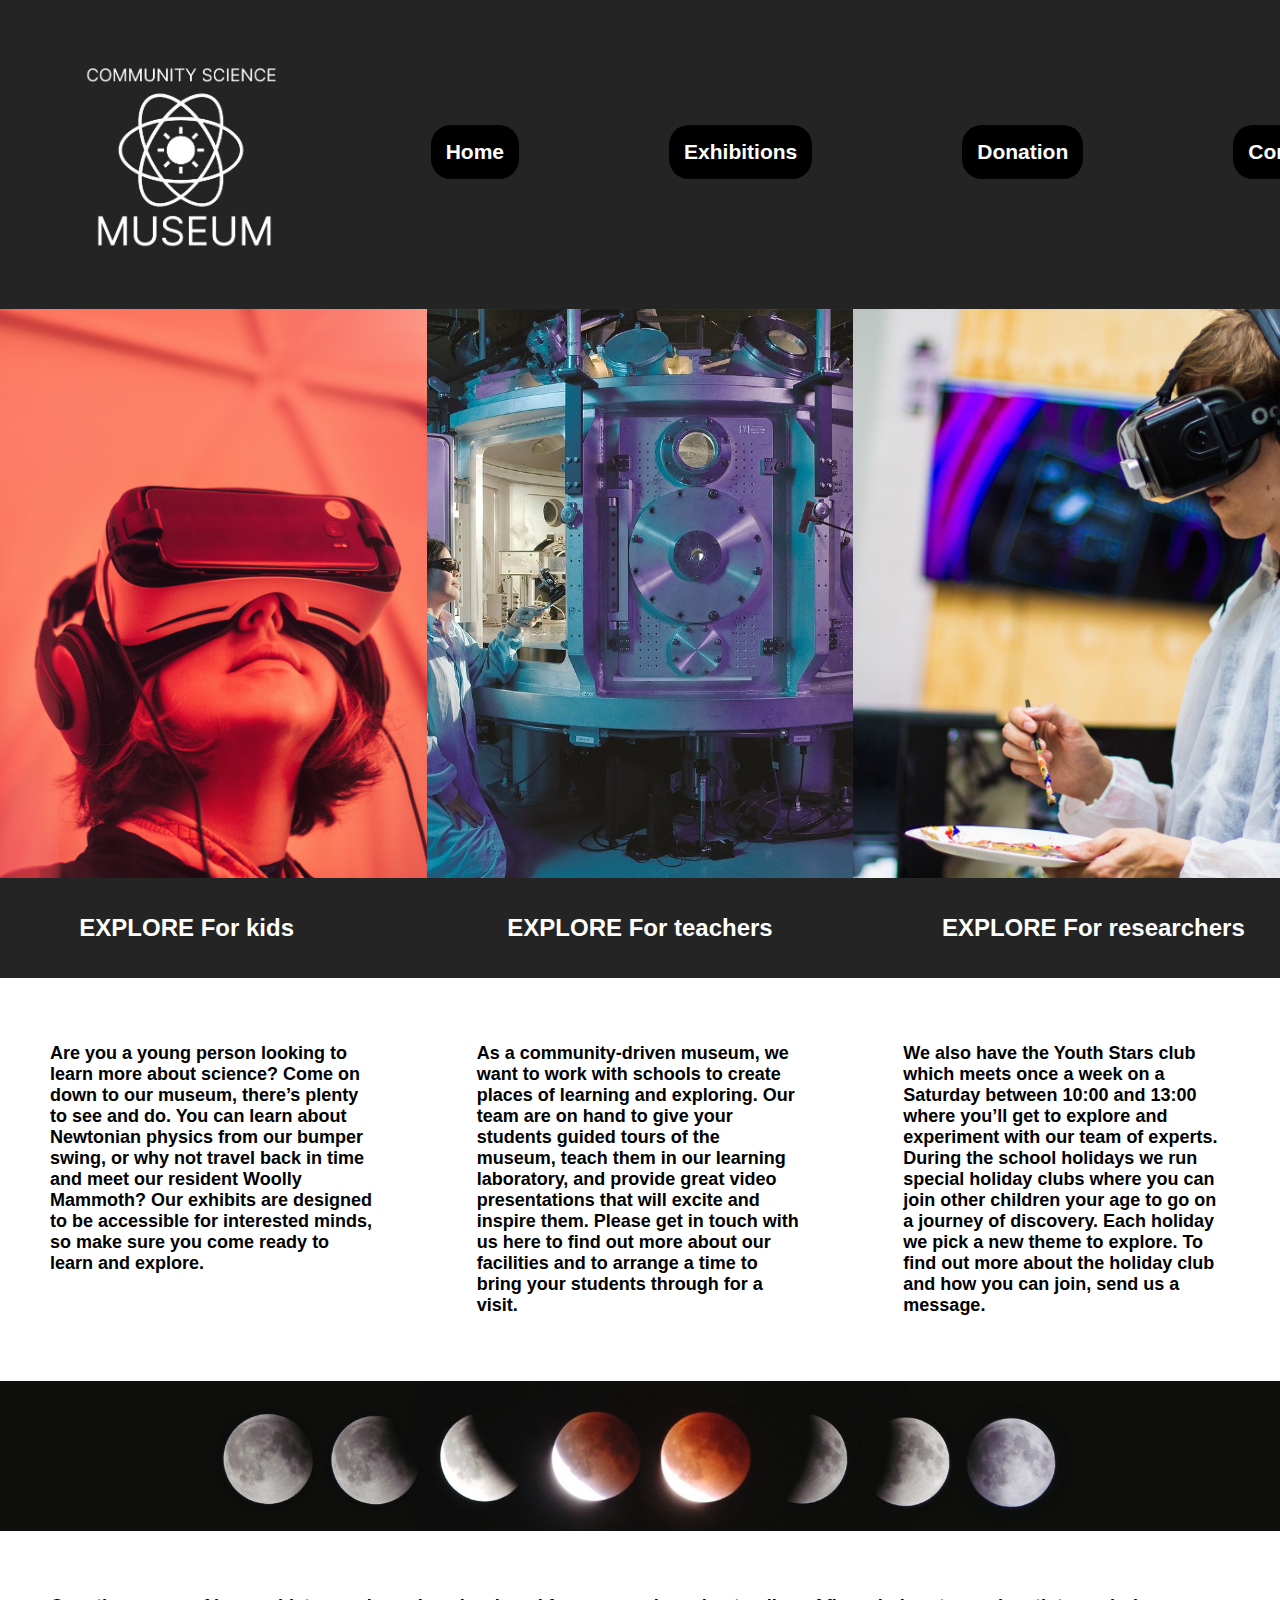
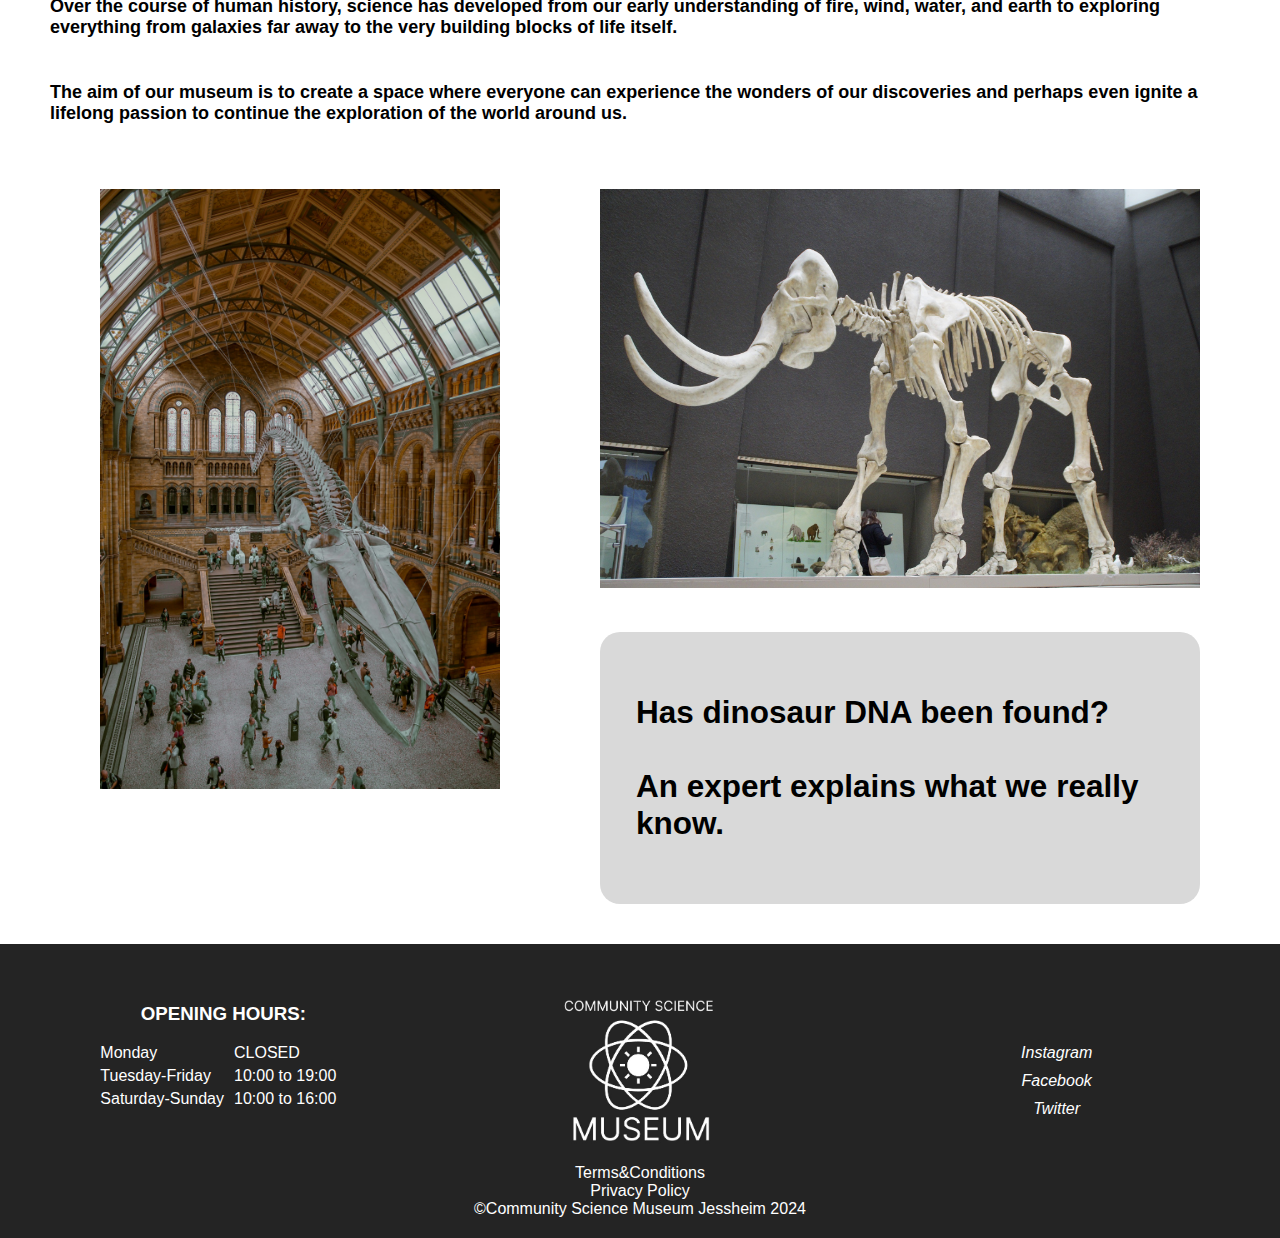
<file: index.html>
<!DOCTYPE html>
<html lang="en">
<head>
    <meta charset="UTF-8">
    <meta name="viewport" content="width=device-width, initial-scale=1.0">
    <link rel="stylesheet" href="https://cdnjs.cloudflare.com/ajax/libs/font-awesome/6.5.2/css/all.min.css" integrity="sha512-SnH5WK+bZxgPHs44uWIX+LLJAJ9/2PkPKZ5QiAj6Ta86w+fsb2TkcmfRyVX3pBnMFcV7oQPJkl9QevSCWr3W6A==" crossorigin="anonymous" referrerpolicy="no-referrer" />
    <link rel="stylesheet" href="src/css/styles.css">
    <link rel="icon" type="image/png" sizes="32x32" href="images/favicon_io/favicon-32x32.png" />
    <title>Communtysciencemuseum</title>
</head>

<body>

    <header>
        <div class="up">
            <a id="image" href="index.html"> 
                <img src="images/Logo.jpg">
            </a>
            <input type="checkbox" id="toggle">
            <label class="hamburger-icon" for="toggle">
                <i class="fas fa-bars"></i>
            </label>
            <nav>
                <ul id="menu">
                    <li><a href="index.html">Home</a></li>
                    <li><a href="Exhibitions.html">Exhibitions</a></li>
                    <li><a href="Donation.html">Donation</a></li>
                    <li><a href="contact.html">Contact</a></li>
                </ul>
            </nav>
        </div>
    </header>

    <div class="top-img">
        <img src="images/6.jpg">
        <img src="images/7.jpg">
        <img src="images/5.jpg">
    </div>

    <div class="text">
        <h1>EXPLORE For kids</h1>
        <h1>EXPLORE For teachers</h1>
        <h1>EXPLORE For researchers</h1>   
    </div>

    <div class="midtext">
        <div>
            <h2>Are you a young person looking to learn more about science? Come on down to our museum, there’s plenty to see and do. You can learn about Newtonian physics from our bumper swing, or why not travel back in time and meet our resident Woolly Mammoth? Our exhibits are designed to be accessible for interested minds, so make sure you come ready to learn and explore.
            </h2>
        </div>
        <div>
            <h2>As a community-driven museum, we want to work with schools to create places of learning and exploring.

                Our team are on hand to give your students guided tours of the museum, teach them in our learning laboratory, and provide great video presentations that will excite and inspire them.
                Please get in touch with us here to find out more about our facilities and to arrange a time to bring your students through for a visit.
            </h2>  
        </div>
        <div>
            <h2>We also have the Youth Stars club which meets once a week on a Saturday between 10:00 and 13:00 where you’ll get to explore and experiment with our team of experts.

                During the school holidays we run special holiday clubs where you can join other children your age to go on a journey of discovery. Each holiday we pick a new theme to explore. To find out more about the holiday club and how you can join, send us a message.
            </h2>  
        </div>
    </div>

    <div class="mid-img">
        <img src="images/8.jpg">
    </div>

    <div class="doubletext">
        <h2>Over the course of human history, science has developed from our early understanding of fire, wind, water, and earth to exploring everything from galaxies far away to the very building blocks of life itself.</h2>
        <br>
        <h2>The aim of our museum is to create a space where everyone can experience the wonders of our discoveries and perhaps even ignite a lifelong passion to continue the exploration of the world around us.</h2>
    </div>

    <div class="bottom-img">
        <div class="firstimg">
            <img src="images/1.jpg">
        </div>
        <div class="secondimg">
            <div>
                <img src="images/3.jpg">
            </div>
            <div class="Bottom-text">
                <h2>Has dinosaur DNA been found? 
                    <br><br>
                    An expert explains what we really know.
                </h2>
            </div>
        </div>
    </div>

    <footer class="sectionarea">
        <div class="container">
            <div class="footeritem">
                <h3>OPENING HOURS:</h3>
                <div class="divlinks">
                    <ul class="footerlinks">
                        <li>Monday</li>
                        <li>Tuesday-Friday</li>
                        <li>Saturday-Sunday</li>
                    </ul>

                    <ul class="footerlinks">
                        <li>CLOSED</li>
                        <li>10:00 to 19:00</li>
                        <li>10:00 to 16:00</li>
                    </ul>
                </div>
            </div>

            <div class="footeritem">
                <a href="index.html">
                <img src="images/Logo.jpg" alt="">
                 </a>    
            </div>

            <div class="footeritem">
                <ul class="links">  
                    <li><a href="#"><i class="fab fa-instagram">Instagram</i></a></li>
                    <li><a href="#"><i class="fab fa-facebook">Facebook</i></a></li>
                    <li><a href="#"><i class="fab fa-twitter">Twitter</i></a></li>
                </ul>
            </div>
        </div>

        <ul class="privacy">
            <li><a href="Terms.html">Terms&Conditions</a></li>
            <li><a href="Privaciy.html">Privacy Policy</a></li>
            <li>©Community Science Museum Jessheim 2024</li>
        </ul>                    

    </footer>

</body>
</html>
</file>
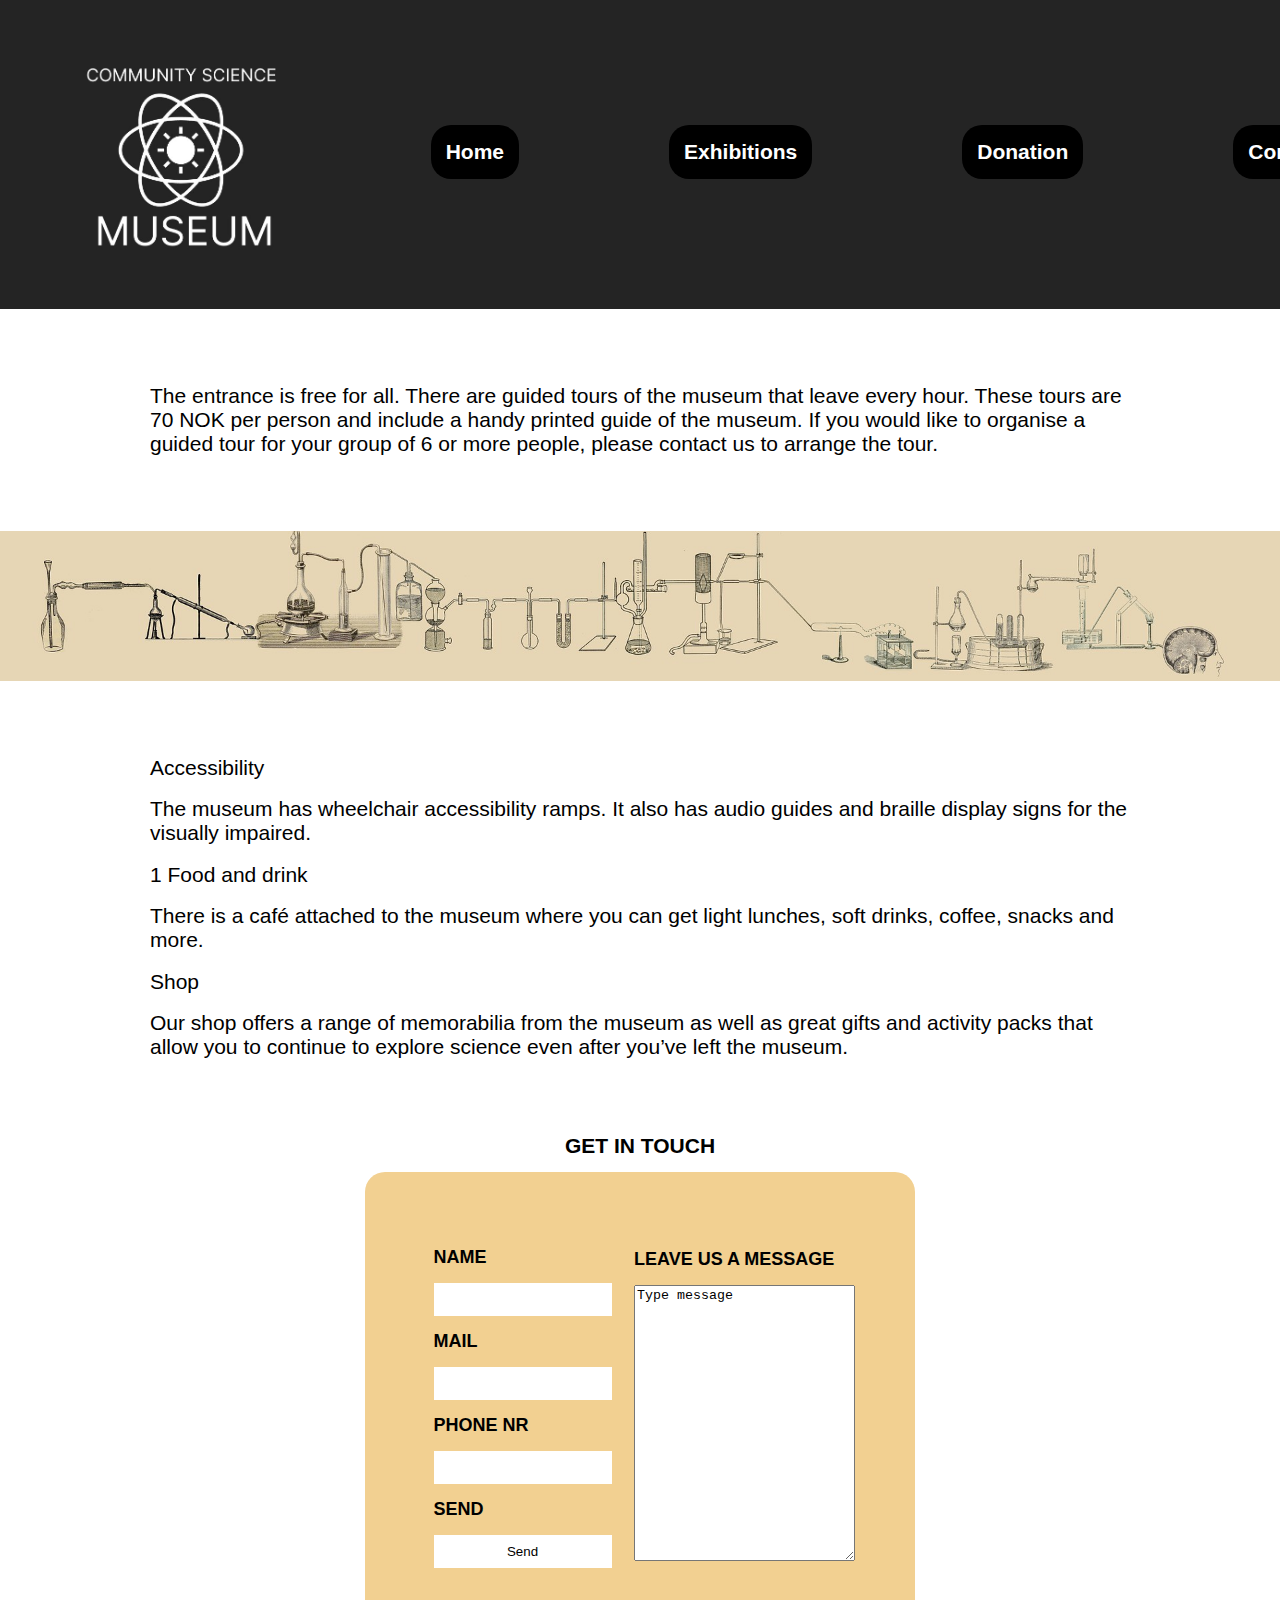
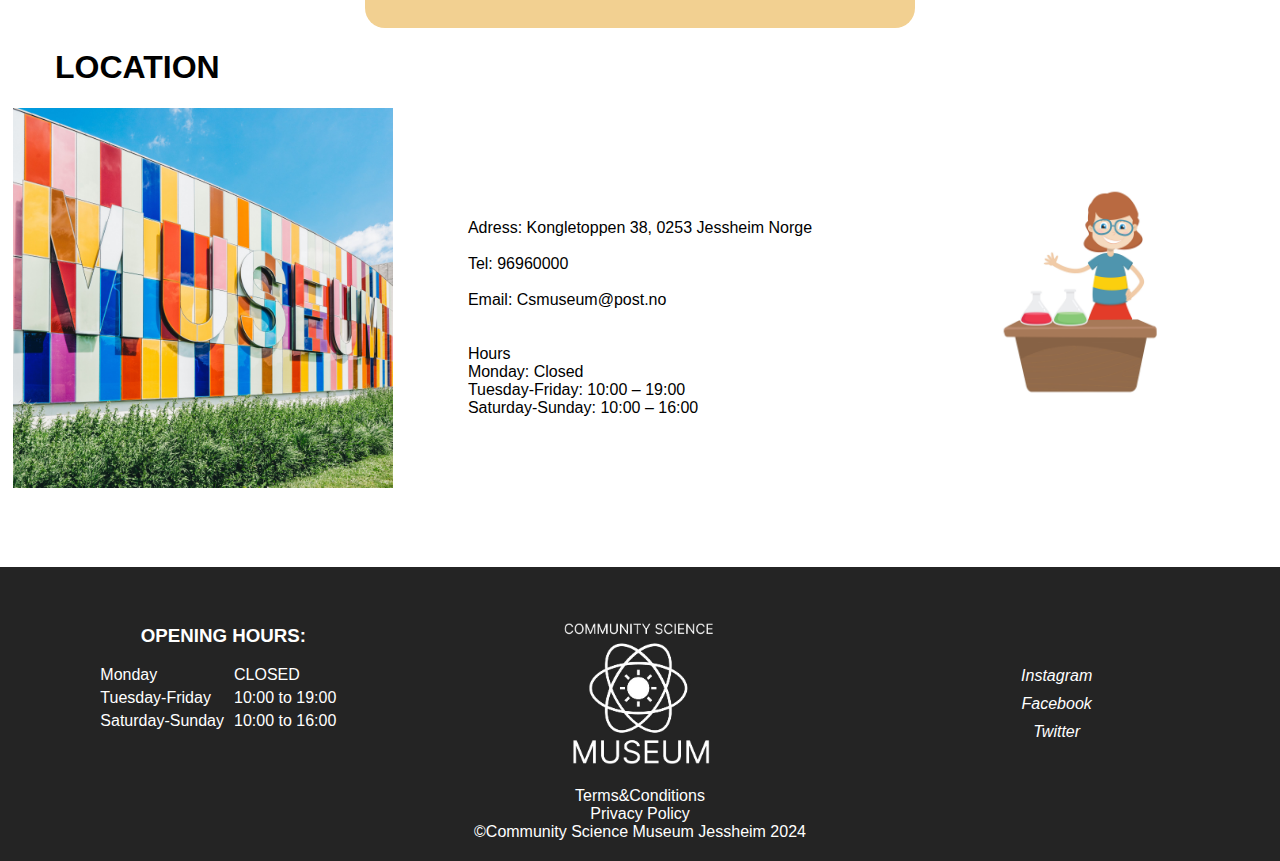
<file: contact.html>
<!DOCTYPE html>
<html lang="en">
<head>
    <meta charset="UTF-8">
    <meta name="viewport" content="width=device-width, initial-scale=1.0">
    <link rel="stylesheet" href="https://cdnjs.cloudflare.com/ajax/libs/font-awesome/6.5.2/css/all.min.css" integrity="sha512-SnH5WK+bZxgPHs44uWIX+LLJAJ9/2PkPKZ5QiAj6Ta86w+fsb2TkcmfRyVX3pBnMFcV7oQPJkl9QevSCWr3W6A==" crossorigin="anonymous" referrerpolicy="no-referrer" />
    <link rel="stylesheet" href="src/css/styles.css">
    <link rel="icon" type="image/png" sizes="32x32" href="/images/favicon_io/favicon-32x32.png" />
    <title>Communtysciencemuseum</title>

</head>

<body>

<header>
<div class="up">
<a id="image" href="index.html"> 
        <img src="images/Logo.jpg">
</a>
<input type="checkbox" id="toggle">
<label class="hamburger-icon" for="toggle"><i class="fas fa-bars"></i></label>
    <nav>
        <ul id="menu">
            <li><a href="index.html">Home</a></li>
            <li><a href="Exhibitions.html">Exhibitions</a></li>
            <li><a href="Donation.html">Donation</a></li>
            <li><a href="contact.html">Contact</a></li>

        </ul>
    </nav>
</div>
</header>

<div class="contactop">
    <h2>
        The entrance is free for all.
There are guided tours of the museum that leave every hour. These tours are 70 NOK per person and include a handy printed guide of the museum.
If you would like to organise a guided tour for your group of 6 or more people, please contact us to arrange the tour.
    </h2>
</div>

<div class="mid-img">
    <img src= "images/11.jpg ">
</div>

<div class="contactmid">
    <h1>
    Accessibility
    </h1>

    <h2>
    The museum has wheelchair accessibility ramps. It also has audio guides and braille display signs for the visually impaired.
    </h2>

    <h1>
    1 Food and drink
    </h1>

    <h2>
    There is a café attached to the museum where you can get light lunches, soft drinks, coffee, snacks and more.
    </h2>

    <h1>
    Shop
    </h1>

    <h2>
    Our shop offers a range of memorabilia from the museum as well as great gifts and activity packs that allow you to continue to explore science even after you’ve left the museum.
    </h2>
</div>

<div class="getintouch">
    <h1>
        GET IN TOUCH
    </h1>
</div>

<div class="out">
<div class="mainform">
    <div class="form">
        <div class="name">
            <h2>NAME</h2>
            <input type="text">
        </div>

        <div class="mail">
            <h2>MAIL</h2>
            <input type="text">
        </div>

        <div class="tel">
            <h2>PHONE NR</h2>
            <input type="number">
        </div>

        <div class="send">
            <h2>SEND</h2>
            <button>Send</button>
        </div>
    </div>
    
    <div class="mesaj">
        <h2>
            LEAVE US A MESSAGE
        </h2>
            <textarea cols="25" rows="18.5">Type message</textarea>  
    </div>
</div>
</div>

<div class="location">
    <h1>
        LOCATION
    </h1>
</div>

<div class="bottomcontact">
    <div class="museumpic">
        <div class="museumpicture">
            <img src= "images/10.jpg ">
        </div>
    </div>
        <div class="museumtext">
            <br><br>
            Adress: Kongletoppen 38, 0253 Jessheim Norge
        <br><br>
            Tel: 96960000
        <br><br>    
            Email: Csmuseum@post.no
            <br><br><br>
            
            Hours
            <br>
            Monday: Closed
            <br>
            Tuesday-Friday: 10:00 – 19:00
            <br>
            Saturday-Sunday: 10:00 – 16:00
            
            
        </div>
    <div class="teacherpict">
        <div class="teacherpic">
            <img src= "images/4.jpg ">
        </div>
    </div>
</div>

<footer class="sectionarea">
    <div class="container">


    <div class="footeritem">

        <h3>OPENING HOURS:</h3>
<div class="divlinks">
    <ul class="footerlinks">
        <li>Monday</li>
        <li>Tuesday-Friday</li>
        <li>Saturday-Sunday</li>
  </ul>

    <ul class="footerlinks">
        <li>CLOSED</li>
        <li>10:00 to 19:00</li>
        <li>10:00 to 16:00</li>
    </ul>
</div>
</div>

      <div class="footeritem">
        <a href="contact.html">
       <img src="images/Logo.jpg" alt="">
       </a>
  </div>

      <div class="footeritem">
      <ul class="links">  
            <li><a href="#"><i class="fab fa-instagram">Instagram</i></a></li>
            <li><a href="#"><i class="fab fa-facebook">Facebook</i></a></li>
            <li><a href="#"><i class="fab fa-twitter">Twitter</i></a></li>
      </ul>
  </div>
  </div>
  <ul class="privacy">
    <li><a href="Terms.html">Terms&Conditions</a></li>
    <li><a href="Privaciy.html">Privacy Policy</a></li>
    <li>©Community Science Museum Jessheim 2024</li>
  </ul>                    

  </footer>

</body>
</html>
</file>
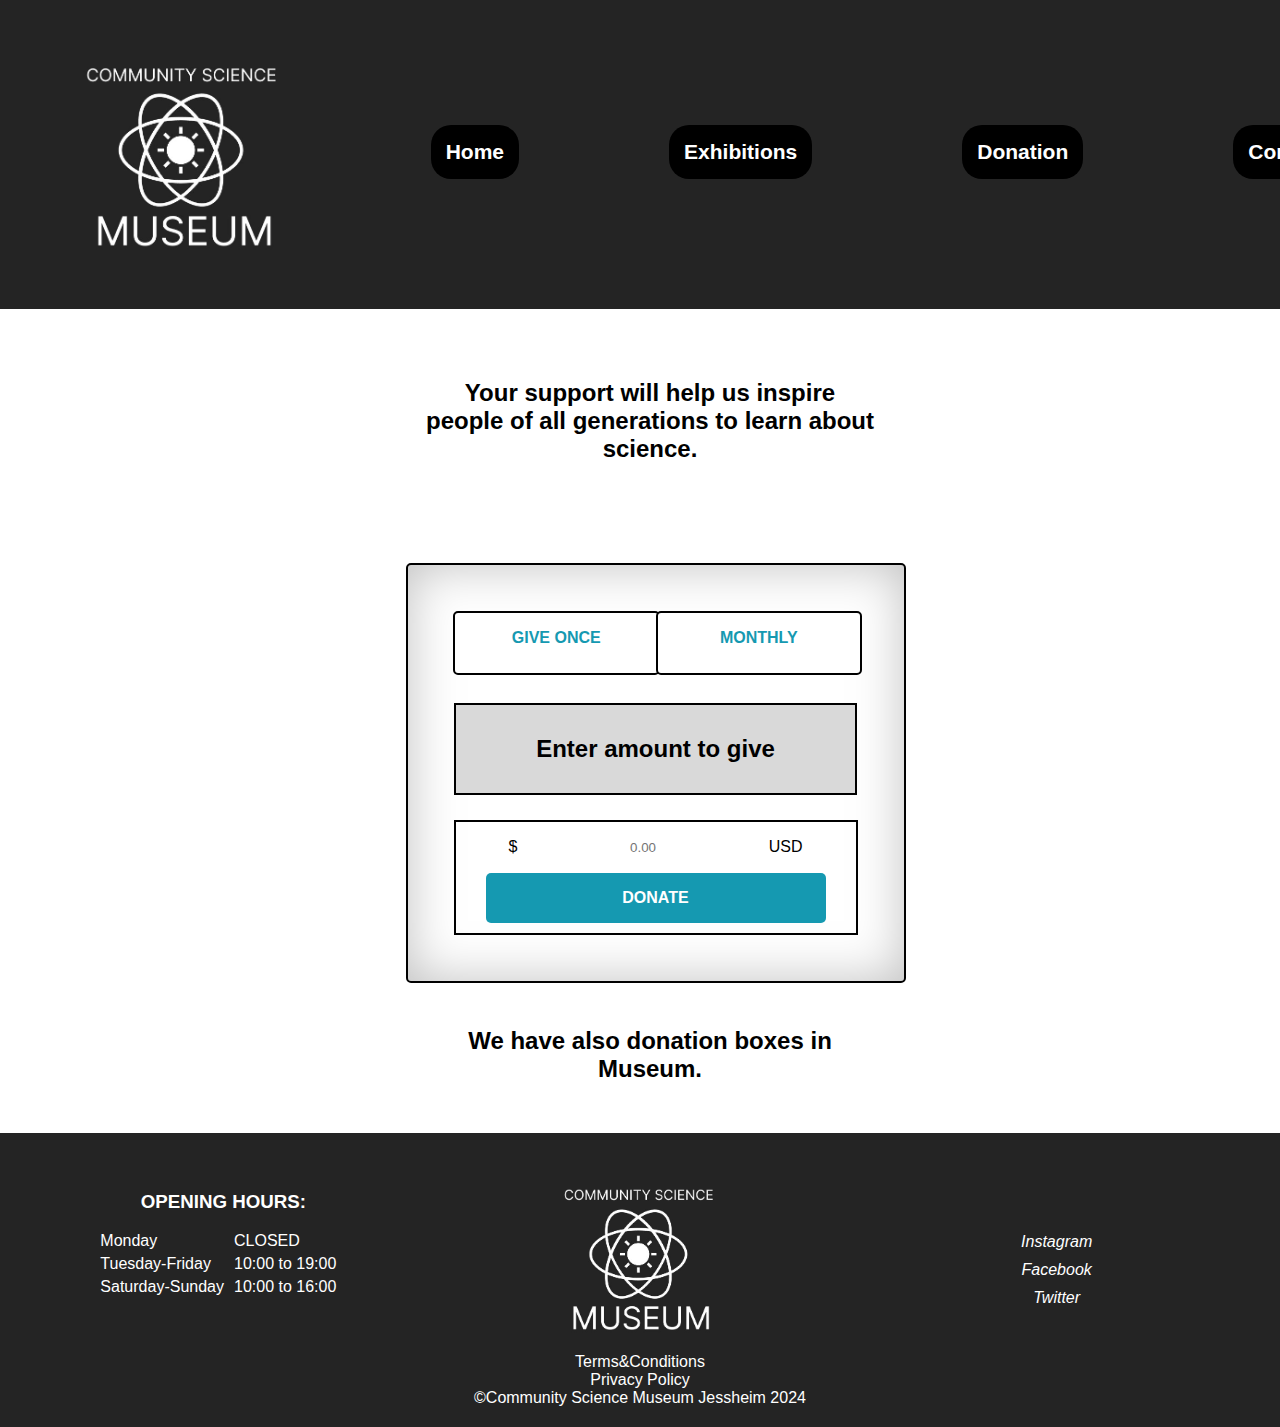
<file: Donation.html>
<!DOCTYPE html>
<html lang="en">
<head>
    <meta charset="UTF-8">
    <meta name="viewport" content="width=device-width, initial-scale=1.0">
    <link rel="stylesheet" href="https://cdnjs.cloudflare.com/ajax/libs/font-awesome/6.5.2/css/all.min.css" integrity="sha512-SnH5WK+bZxgPHs44uWIX+LLJAJ9/2PkPKZ5QiAj6Ta86w+fsb2TkcmfRyVX3pBnMFcV7oQPJkl9QevSCWr3W6A==" crossorigin="anonymous" referrerpolicy="no-referrer" />
    <link rel="stylesheet" href="src/css/styles.css">
    <link rel="icon" type="image/png" sizes="32x32" href="/images/favicon_io/favicon-32x32.png" />
    <title>Communtysciencemuseum</title>

</head>

<body>

<header>
<div class="up">
<a id="image" href="index.html"> 
        <img src="images/Logo.jpg">
</a>
<input type="checkbox" id="toggle">
<label class="hamburger-icon" for="toggle"><i class="fas fa-bars"></i></label>
    <nav>
        <ul id="menu">
            <li><a href="index.html">Home</a></li>
            <li><a href="Exhibitions.html">Exhibitions</a></li>
            <li><a href="Donation.html">Donation</a></li>
            <li><a href="contact.html">Contact</a></li>

        </ul>
    </nav>
</div>
</header>

<div class="donatext">
<h2>
    Your support will help us inspire people of all generations to learn about science.
</h2>
</div>

<div class="out">
<div class="outline">
    <div class="duration">

        <div class="giveonce">
            <input type="radio" id="button1" name="toggle" class="radiob" >
            <label for="button1" class="fade">GIVE ONCE</label>
        </div>

        <div class="monthly">
            <input type="radio" id="button2" name="toggle" class="radiob" >
            <label for="button2" class="fade">MONTHLY</label>
        </div>

    </div>

    <div class="enter">
        <h2>Enter amount to give</h2>
    </div>

    <div class="innerline">

        <div class="price">
            <span>$</span>
            <input type="text" placeholder="0.00">
            <span>USD</span>
        </div>

        <div class="donate">
            <button>DONATE</button>
        </div>
    </div>
</div>
</div>

<div class="donatend">
    <h2>
        We have also donation boxes in Museum.
    </h2>
</div>



<footer class="sectionarea">
    <div class="container">


    <div class="footeritem">

        <h3>OPENING HOURS:</h3>
<div class="divlinks">
    <ul class="footerlinks">
        <li>Monday</li>
        <li>Tuesday-Friday</li>
        <li>Saturday-Sunday</li>
  </ul>

    <ul class="footerlinks">
        <li>CLOSED</li>
        <li>10:00 to 19:00</li>
        <li>10:00 to 16:00</li>
    </ul>
</div>
</div>

      <div class="footeritem">
        <a href="Donation.html">
       <img src="images/Logo.jpg" alt="">
       </a>
  </div>

      <div class="footeritem">
      <ul class="links">  
            <li><a href="#"><i class="fab fa-instagram">Instagram</i></a></li>
            <li><a href="#"><i class="fab fa-facebook">Facebook</i></a></li>
            <li><a href="#"><i class="fab fa-twitter">Twitter</i></a></li>
      </ul>
  </div>
  </div>
  <ul class="privacy">
    <li><a href="Terms.html">Terms&Conditions</a></li>
    <li><a href="Privaciy.html">Privacy Policy</a></li>
    <li>©Community Science Museum Jessheim 2024</li>
  </ul>                    

  </footer>

</body>
</html>
</file>
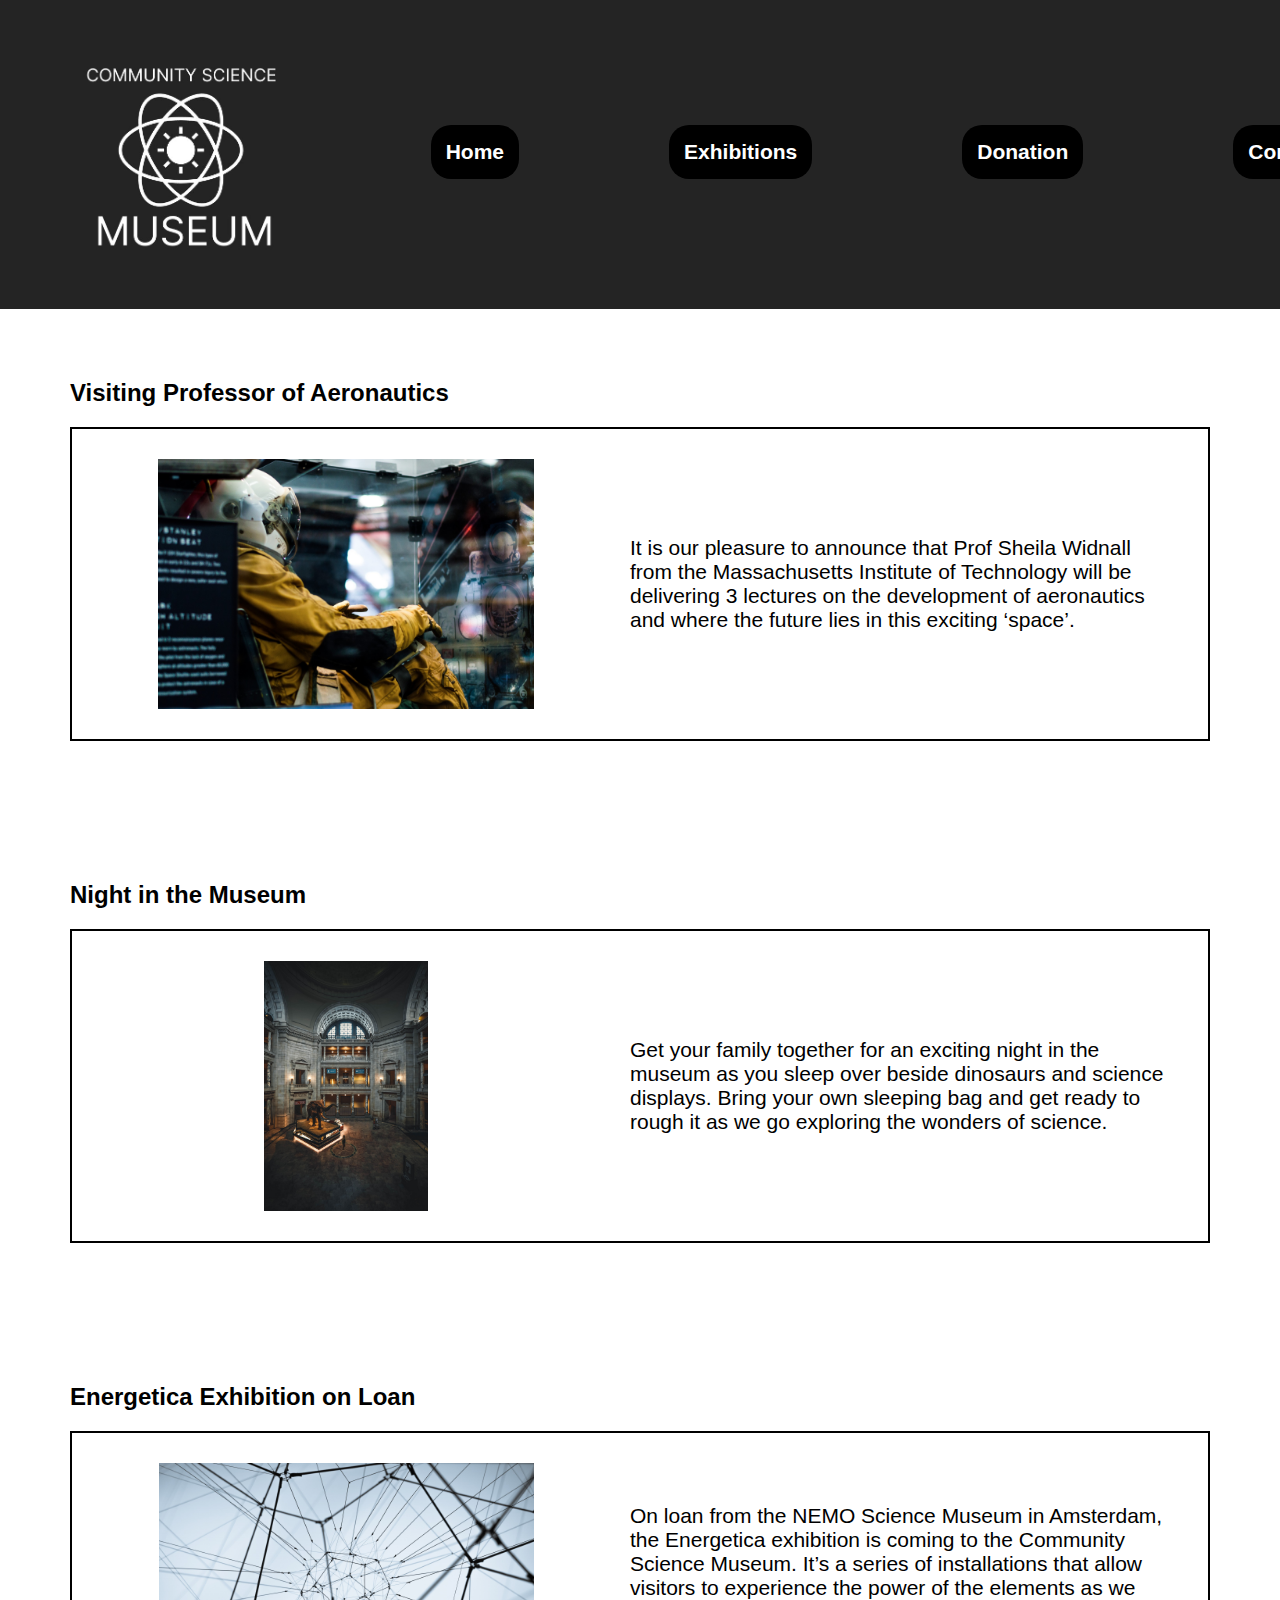
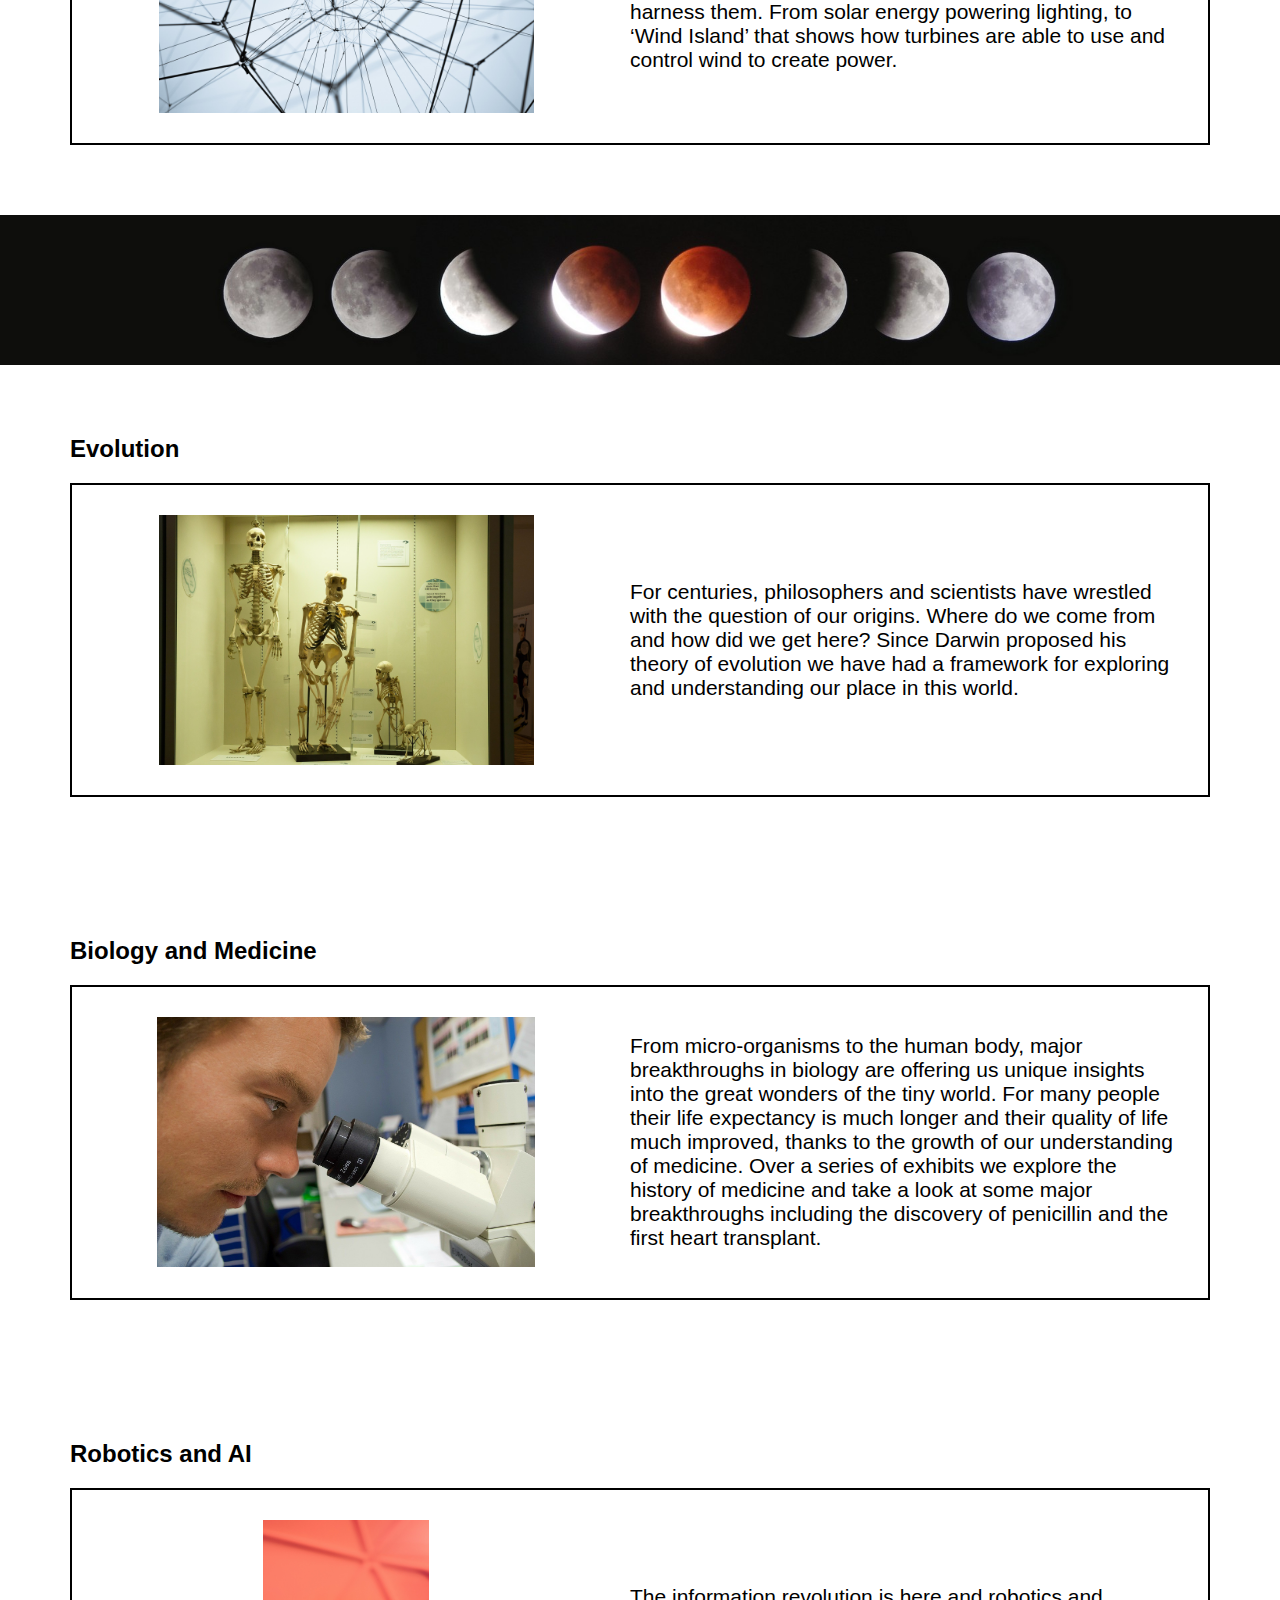
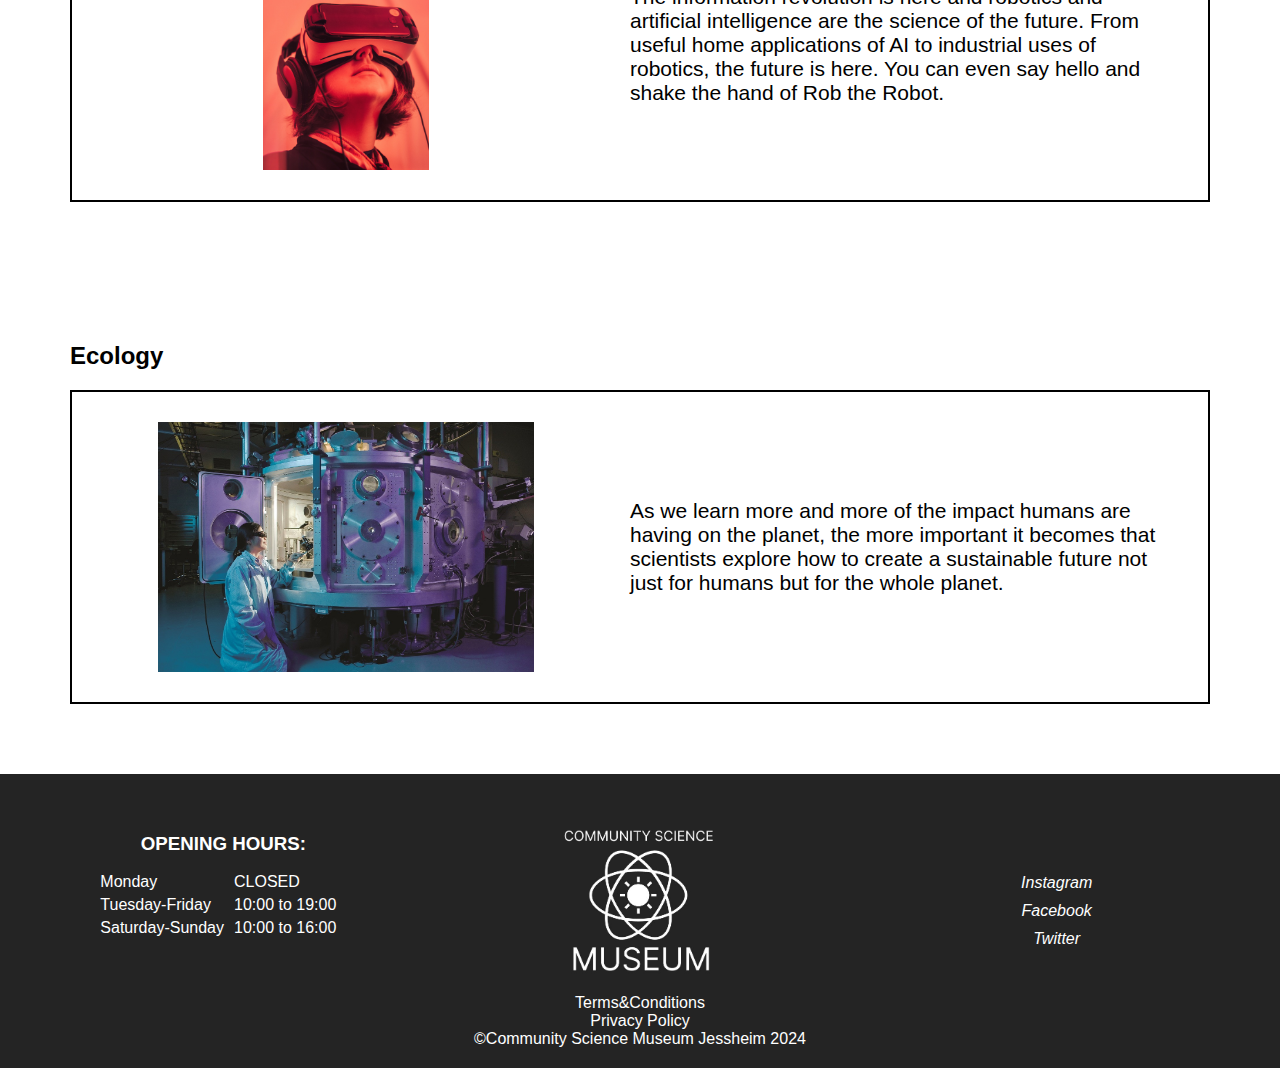
<file: Exhibitions.html>
<!DOCTYPE html>
<html lang="en">
<head>
    <meta charset="UTF-8">
    <meta name="viewport" content="width=device-width, initial-scale=1.0">
    <link rel="stylesheet" href="https://cdnjs.cloudflare.com/ajax/libs/font-awesome/6.5.2/css/all.min.css" integrity="sha512-SnH5WK+bZxgPHs44uWIX+LLJAJ9/2PkPKZ5QiAj6Ta86w+fsb2TkcmfRyVX3pBnMFcV7oQPJkl9QevSCWr3W6A==" crossorigin="anonymous" referrerpolicy="no-referrer" />
    <link rel="stylesheet" href="src/css/styles.css">
    <link rel="icon" type="image/png" sizes="32x32" href="/images/favicon_io/favicon-32x32.png" />
    <title>Communtysciencemuseum</title>

</head>

<body>

<header>
<div class="up">
<a id="image" href="index.html"> 
        <img src="images/Logo.jpg">
</a>
<input type="checkbox" id="toggle">
<label class="hamburger-icon" for="toggle"><i class="fas fa-bars"></i></label>
    <nav>
        <ul id="menu">
            <li><a href="index.html">Home</a></li>
            <li><a href="Exhibitions.html">Exhibitions</a></li>
            <li><a href="Donation.html">Donation</a></li>
            <li><a href="contact.html">Contact</a></li>

        </ul>
    </nav>
</div>
</header>


<div class="main">

    <div class="topic">
        <h2>Visiting Professor of Aeronautics</h2>
    </div>

    <div class="photext">
        <div class="photo">
            <img src="images/12.jpg" alt="">
        </div>

        <div class="tekst">
            <h2>It is our pleasure to announce that Prof Sheila Widnall from the Massachusetts Institute of Technology will be delivering 3 lectures on the development of aeronautics and where the future lies in this exciting ‘space’.</h2>
        </div>
    </div>

</div>

<div class="main">

    <div class="topic">
        <h2>Night in the Museum</h2>
    </div>

    <div class="photext">
        <div class="photo">
            <img src="images/13.jpg" alt="">
        </div>

        <div class="tekst">
            <h2>Get your family together for an exciting night in the museum as you sleep over beside dinosaurs and science displays. Bring your own sleeping bag and get ready to rough it as we go exploring the wonders of science.</h2>
        </div>
    </div>

</div>

<div class="main">

    <div class="topic">
        <h2>Energetica Exhibition on Loan</h2>
    </div>

    <div class="photext">
        <div class="photo">
            <img src="images/2.jpg" alt="">
        </div>

        <div class="tekst">
            <h2>On loan from the NEMO Science Museum in Amsterdam, the Energetica exhibition is coming to the Community Science Museum. It’s a series of installations that allow visitors to experience the power of the elements as we harness them. From solar energy powering lighting, to ‘Wind Island’ that shows how turbines are able to use and control wind to create power.</h2>
        </div>
    </div>
  
</div>

<div class="mid-img">
    <img src= "images/8.jpg ">
    </div>


<div class="main">

    <div class="topic">
        <h2>Evolution</h2>
    </div>

    <div class="photext">
        <div class="photo">
            <img src="images/15.jpg" alt="">
        </div>

        <div class="tekst">
            <h2>For centuries, philosophers and scientists have wrestled with the question of our origins. Where do we come from and how did we get here? Since Darwin proposed his theory of evolution we have had a framework for exploring and understanding our place in this world.</h2>
        </div>
    </div>

</div>

<div class="main">

    <div class="topic">
        <h2>Biology and Medicine</h2>
    </div>

    <div class="photext">
        <div class="photo">
            <img src="images/14.jpg" alt="">
        </div>

        <div class="tekst">
            <h2>From micro-organisms to the human body, major breakthroughs in biology are offering us unique insights into the great wonders of the tiny world. 
                For many people their life expectancy is much longer and their quality of life much improved, thanks to the growth of our understanding of medicine. Over a series of exhibits we explore the history of medicine and take a look at some major breakthroughs including the discovery of penicillin and the first heart transplant. 
                </h2>
        </div>
    </div>

</div>

<div class="main">

    <div class="topic">
        <h2>Robotics and AI</h2>
    </div>

    <div class="photext">
        <div class="photo">
            <img src="images/6.jpg" alt="">
        </div>

        <div class="tekst">
            <h2>The information revolution is here and robotics and artificial intelligence are the science of the future. From useful home applications of AI to industrial uses of robotics, the future is here. You can even say hello and shake the hand of Rob the Robot.</h2>
        </div>
    </div>

</div>

<div class="main">

    <div class="topic">
        <h2>Ecology</h2>
    </div>

    <div class="photext">
        <div class="photo">
            <img src="images/7.jpg" alt="">
        </div>

        <div class="tekst">
            <h2>As we learn more and more of the impact humans are having on the planet, the more important it becomes that scientists explore how to create a sustainable future not just for humans but for the whole planet.</h2>
        </div>
    </div>

</div>


<footer class="sectionarea">
    <div class="container">


    <div class="footeritem">

        <h3>OPENING HOURS:</h3>
<div class="divlinks">
    <ul class="footerlinks">
        <li>Monday</li>
        <li>Tuesday-Friday</li>
        <li>Saturday-Sunday</li>
  </ul>

    <ul class="footerlinks">
        <li>CLOSED</li>
        <li>10:00 to 19:00</li>
        <li>10:00 to 16:00</li>
    </ul>
</div>
</div>

      <div class="footeritem">
        <a href="Exhibitions.html">
       <img src="images/Logo.jpg" alt="">
       </a>
  </div>

      <div class="footeritem">
      <ul class="links">  
            <li><a href="#"><i class="fab fa-instagram">Instagram</i></a></li>
            <li><a href="#"><i class="fab fa-facebook">Facebook</i></a></li>
            <li><a href="#"><i class="fab fa-twitter">Twitter</i></a></li>
      </ul>
  </div>
  </div>
  <ul class="privacy">
    <li><a href="Terms.html">Terms&Conditions</a></li>
    <li><a href="Privaciy.html">Privacy Policy</a></li>
    <li>©Community Science Museum Jessheim 2024</li>
  </ul>                    

  </footer>

</body>
</html>
</file>
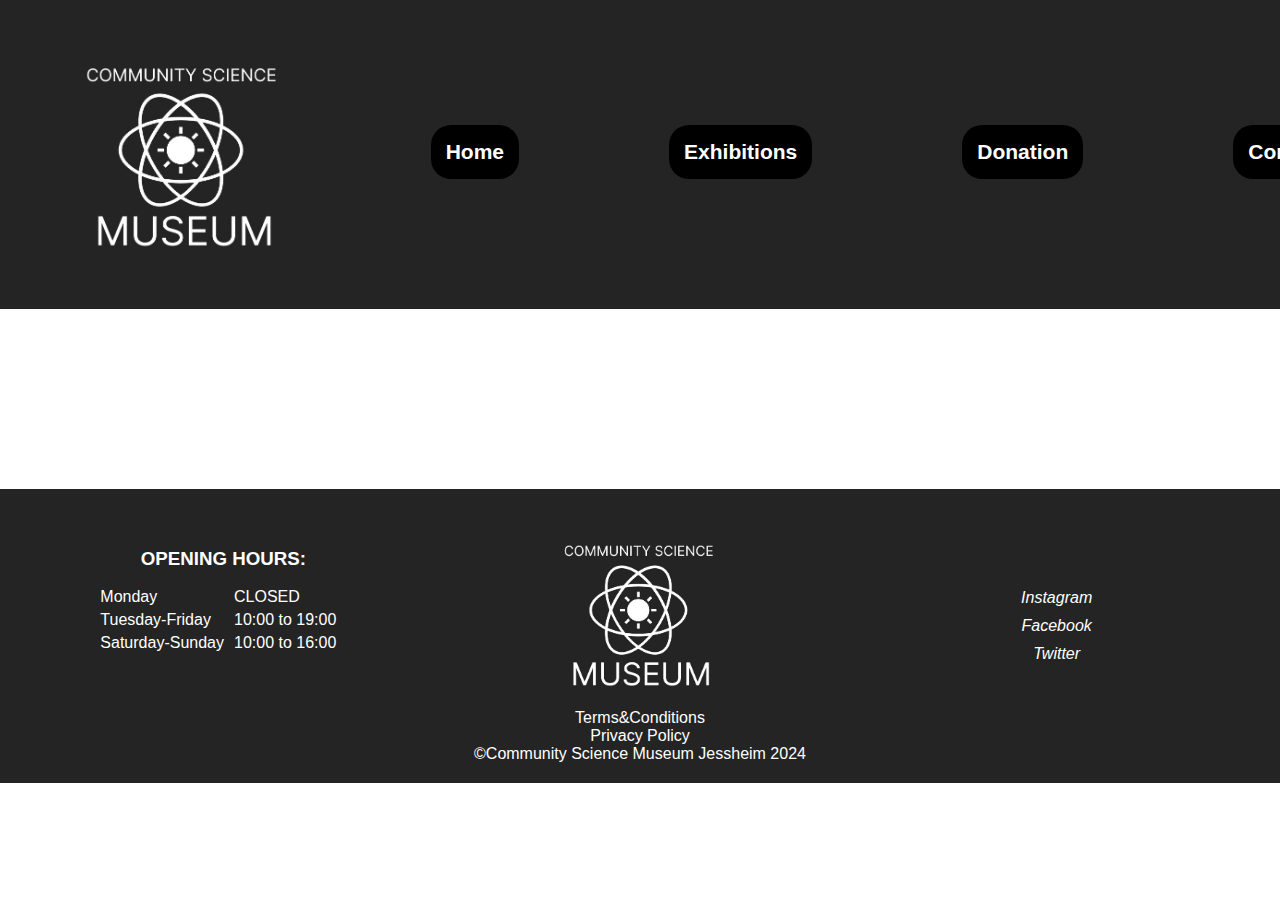
<file: main.html>
<!DOCTYPE html>
<html lang="en">
<head>
    <meta charset="UTF-8">
    <meta name="viewport" content="width=device-width, initial-scale=1.0">
    <link rel="stylesheet" href="https://cdnjs.cloudflare.com/ajax/libs/font-awesome/6.5.2/css/all.min.css" integrity="sha512-SnH5WK+bZxgPHs44uWIX+LLJAJ9/2PkPKZ5QiAj6Ta86w+fsb2TkcmfRyVX3pBnMFcV7oQPJkl9QevSCWr3W6A==" crossorigin="anonymous" referrerpolicy="no-referrer" />
    <link rel="stylesheet" href="src/css/styles.css">
    <link rel="icon" type="image/png" sizes="32x32" href="/images/favicon_io/favicon-32x32.png" />
    <title>Communtysciencemuseum</title>

</head>

<body>

<header>
<div class="up">
<a id="image" href="index.html"> 
        <img src="images/Logo.jpg">
</a>
<input type="checkbox" id="toggle">
<label class="hamburger-icon" for="toggle"><i class="fas fa-bars"></i></label>
    <nav>
        <ul id="menu">
            <li><a href="#">Home</a></li>
            <li><a href="#">Exhibitions</a></li>
            <li><a href="#">Donation</a></li>
            <li><a href="#">Contact</a></li>

        </ul>
    </nav>
</div>
</header>





<br> <br> <br> <br><br> <br> <br> <br><br><br>









<footer class="sectionarea">
    <div class="container">


    <div class="footeritem">

        <h3>OPENING HOURS:</h3>
<div class="divlinks">
    <ul class="footerlinks">
        <li>Monday</li>
        <li>Tuesday-Friday</li>
        <li>Saturday-Sunday</li>
  </ul>

    <ul class="footerlinks">
        <li>CLOSED</li>
        <li>10:00 to 19:00</li>
        <li>10:00 to 16:00</li>
    </ul>
</div>
</div>

      <div class="footeritem">
       <img src="images/Logo.jpg" alt="">
  </div>

      <div class="footeritem">
      <ul class="links">  
            <li><a href="#"><i class="fab fa-instagram">Instagram</i></a></li>
            <li><a href="#"><i class="fab fa-facebook">Facebook</i></a></li>
            <li><a href="#"><i class="fab fa-twitter">Twitter</i></a></li>
      </ul>
  </div>
  </div>
  <ul class="privacy">
    <li>Terms&Conditions</li>
    <li>Privacy Policy</li>
    <li>©Community Science Museum Jessheim 2024</li>
  </ul>                    

  </footer>

</body>
</html>
</file>
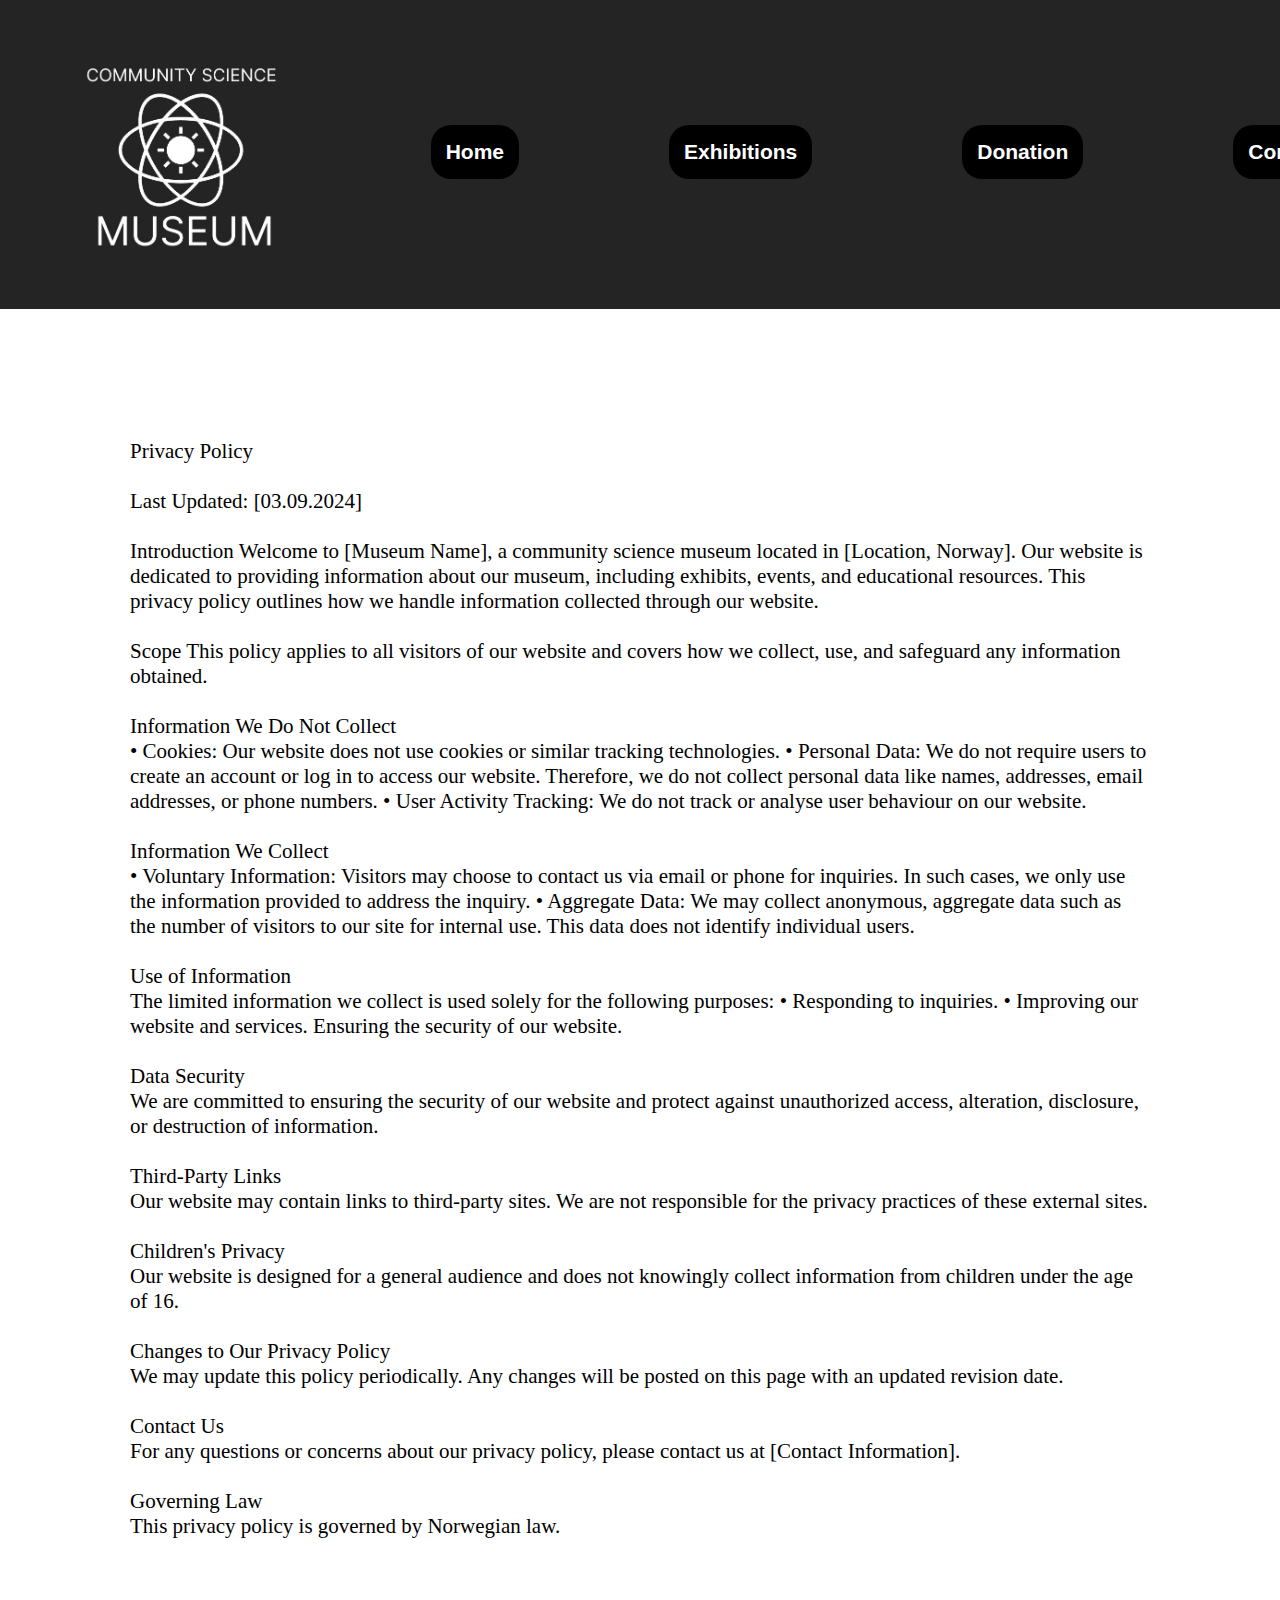
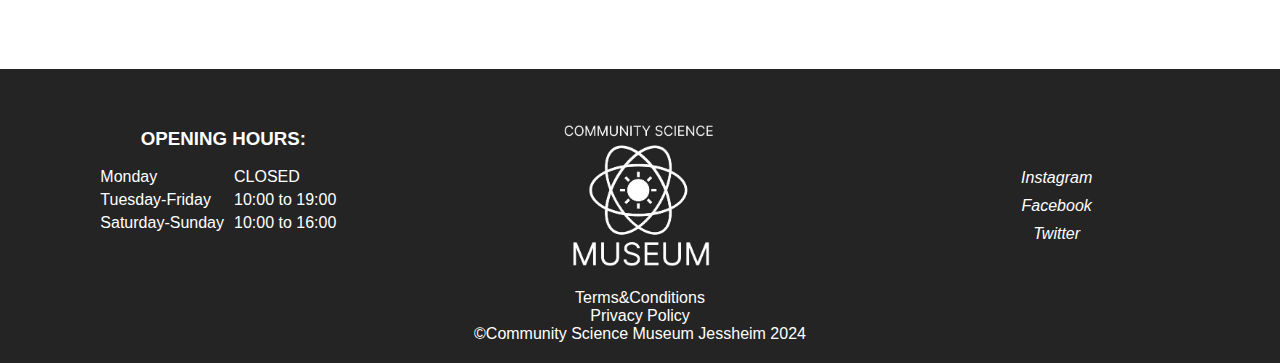
<file: Privaciy.html>
<!DOCTYPE html>
<html lang="en">
<head>
    <meta charset="UTF-8">
    <meta name="viewport" content="width=device-width, initial-scale=1.0">
    <link rel="stylesheet" href="https://cdnjs.cloudflare.com/ajax/libs/font-awesome/6.5.2/css/all.min.css" integrity="sha512-SnH5WK+bZxgPHs44uWIX+LLJAJ9/2PkPKZ5QiAj6Ta86w+fsb2TkcmfRyVX3pBnMFcV7oQPJkl9QevSCWr3W6A==" crossorigin="anonymous" referrerpolicy="no-referrer" />
    <link rel="stylesheet" href="src/css/styles.css">
    <link rel="icon" type="image/png" sizes="32x32" href="/images/favicon_io/favicon-32x32.png" />
    <title>Communtysciencemuseum</title>

</head>

<body>

<header>
<div class="up">
<a id="image" href="index.html"> 
        <img src="images/Logo.jpg">
</a>
<input type="checkbox" id="toggle">
<label class="hamburger-icon" for="toggle"><i class="fas fa-bars"></i></label>
    <nav>
        <ul id="menu">
            <li><a href="index.html">Home</a></li>
            <li><a href="Exhibitions.html">Exhibitions</a></li>
            <li><a href="Donation.html">Donation</a></li>
            <li><a href="contact.html">Contact</a></li>

        </ul>
    </nav>
</div>
</header>

<div class="privacytext">
    <h2>
        Privacy Policy
        <br><br>
        Last Updated: [03.09.2024]
        <br><br>
        Introduction
        Welcome to [Museum Name], a community science museum located in [Location, Norway]. Our website is dedicated to providing information about our museum, including exhibits, events, and educational resources. This privacy policy outlines how we handle information collected through our website.
        <br>
        <br>
        Scope
        This policy applies to all visitors of our website and covers how we collect, use, and safeguard any information obtained.
        <br>
        <br>

        Information We Do Not Collect
        <br>
        •   Cookies: Our website does not use cookies or similar tracking technologies.
        •   Personal Data: We do not require users to create an account or log in to access our website. Therefore, we do not collect personal data like names, addresses, email addresses, or phone numbers.
        •   User Activity Tracking: We do not track or analyse user behaviour on our website.
        <br><br>
        Information We Collect
        <br>
        • Voluntary Information: Visitors may choose to contact us via email or phone for inquiries. In such cases, we only use the information provided to address the inquiry.
        • Aggregate Data: We may collect anonymous, aggregate data such as the number of visitors to our site for internal use. This data does not identify individual users.
        <br><br>
        Use of Information
        <br>
        The limited information we collect is used solely for the following purposes:
        • Responding to inquiries.
        • Improving our website and services. Ensuring the security of our website.
        <br><br>
        Data Security
        <br>
        We are committed to ensuring the security of our website and protect against unauthorized access, alteration, disclosure, or destruction of information.
        <br><br>
        Third-Party Links
        <br>
        Our website may contain links to third-party sites. We are not responsible for the privacy practices of these external sites.
        <br><br>
        Children's Privacy
        <br>
        Our website is designed for a general audience and does not knowingly collect information from children under the age of 16.
        <br><br>
        Changes to Our Privacy Policy
        <br>
        We may update this policy periodically. Any changes will be posted on this page with an updated revision date.
        <br><br>
        Contact Us
        <br>
        For any questions or concerns about our privacy policy, please contact us at [Contact Information].
        <br><br>
        Governing Law
        <br>
        This privacy policy is governed by Norwegian law.
    </h2>
</div>


    <footer class="sectionarea">
        <div class="container">
    
    
        <div class="footeritem">
    
            <h3>OPENING HOURS:</h3>
    <div class="divlinks">
        <ul class="footerlinks">
            <li>Monday</li>
            <li>Tuesday-Friday</li>
            <li>Saturday-Sunday</li>
      </ul>
    
        <ul class="footerlinks">
            <li>CLOSED</li>
            <li>10:00 to 19:00</li>
            <li>10:00 to 16:00</li>
        </ul>
    </div>
    </div>
    
          <div class="footeritem">
            <a href="Privaciy.html">
           <img src="images/Logo.jpg" alt="">
            </a>    
      </div>
    
          <div class="footeritem">
          <ul class="links">  
                <li><a href="#"><i class="fab fa-instagram">Instagram</i></a></li>
                <li><a href="#"><i class="fab fa-facebook">Facebook</i></a></li>
                <li><a href="#"><i class="fab fa-twitter">Twitter</i></a></li>
          </ul>
      </div>
      </div>
      <ul class="privacy">
        <li><a href="Terms.html">Terms&Conditions</a></li>
        <li><a href="Privaciy.html">Privacy Policy</a></li>
        <li>©Community Science Museum Jessheim 2024</li>
      </ul>                    
    
      </footer>
    
    </body>
    </html>
</file>
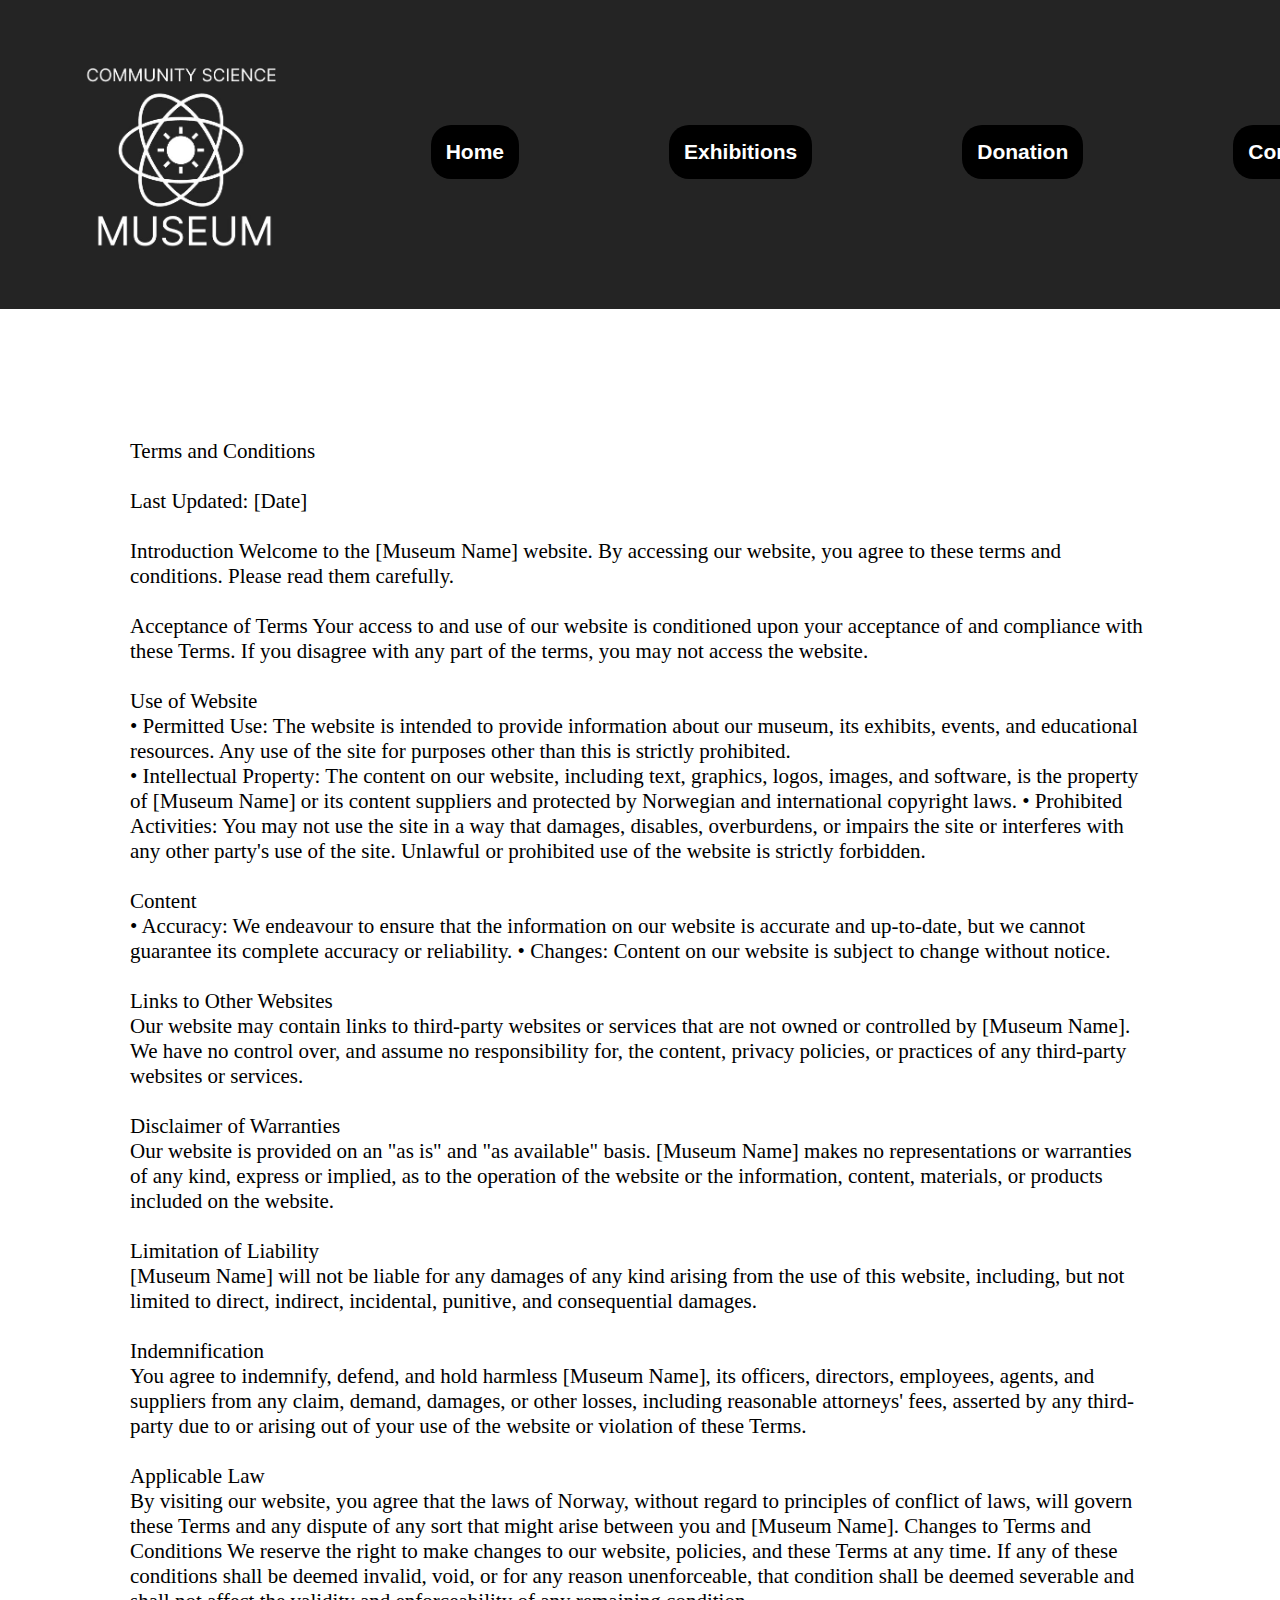
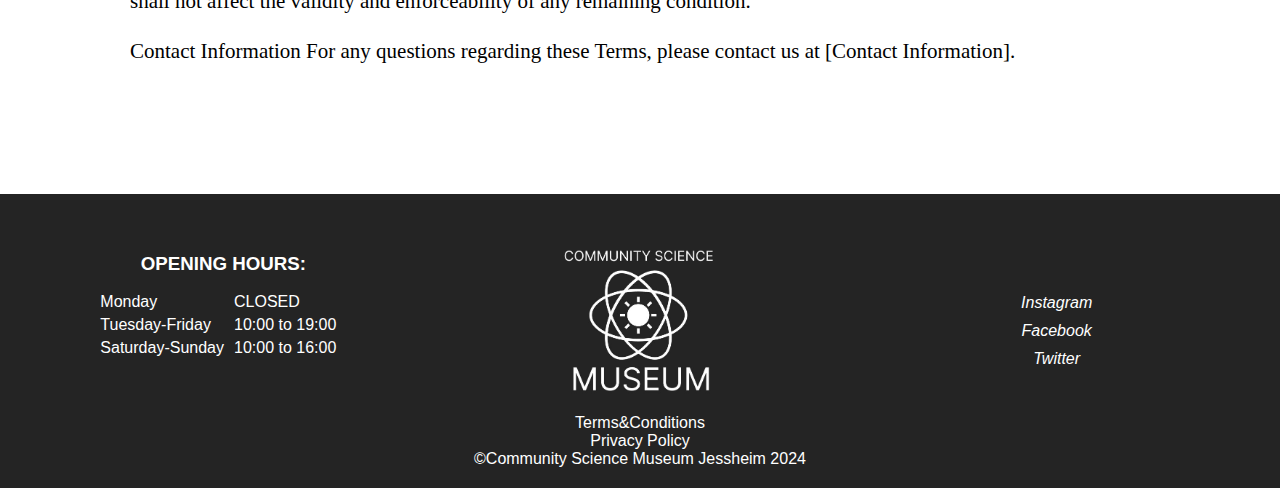
<file: Terms.html>
<!DOCTYPE html>
<html lang="en">
<head>
    <meta charset="UTF-8">
    <meta name="viewport" content="width=device-width, initial-scale=1.0">
    <link rel="stylesheet" href="https://cdnjs.cloudflare.com/ajax/libs/font-awesome/6.5.2/css/all.min.css" integrity="sha512-SnH5WK+bZxgPHs44uWIX+LLJAJ9/2PkPKZ5QiAj6Ta86w+fsb2TkcmfRyVX3pBnMFcV7oQPJkl9QevSCWr3W6A==" crossorigin="anonymous" referrerpolicy="no-referrer" />
    <link rel="stylesheet" href="src/css/styles.css">
    <link rel="icon" type="image/png" sizes="32x32" href="/images/favicon_io/favicon-32x32.png" />
    <title>Communtysciencemuseum</title>

</head>

<body>

<header>
<div class="up">
<a id="image" href="index.html"> 
        <img src="images/Logo.jpg">
</a>
<input type="checkbox" id="toggle">
<label class="hamburger-icon" for="toggle"><i class="fas fa-bars"></i></label>
    <nav>
        <ul id="menu">
            <li><a href="index.html">Home</a></li>
            <li><a href="Exhibitions.html">Exhibitions</a></li>
            <li><a href="Donation.html">Donation</a></li>
            <li><a href="contact.html">Contact</a></li>

        </ul>
    </nav>
</div>
</header>

<div class="terms">
<h2>
    Terms and Conditions
    <br><br>
    Last Updated: [Date]
    <br><br>
    Introduction
    Welcome to the [Museum Name] website. By accessing our website, you agree to these terms and conditions. Please read them carefully.
    <br><br>
    Acceptance of Terms
    Your access to and use of our website is conditioned upon your acceptance of and compliance with these Terms. If you disagree with any part of the terms, you may not access the website.
    <br><br>
    Use of Website
    <br>
    •	Permitted Use: The website is intended to provide information about our museum, its exhibits, events, and educational resources. Any use of the site for purposes other than this is strictly prohibited.
    <br>
    •	Intellectual Property: The content on our website, including text, graphics, logos, images, and software, is the property of [Museum Name] or its content suppliers and protected by Norwegian and international copyright laws.
    •	Prohibited Activities: You may not use the site in a way that damages, disables, overburdens, or impairs the site or interferes with any other party's use of the site. Unlawful or prohibited use of the website is strictly forbidden.
    <br><br>
    Content
    <br>
    •	Accuracy: We endeavour to ensure that the information on our website is accurate and up-to-date, but we cannot guarantee its complete accuracy or reliability.
    •	Changes: Content on our website is subject to change without notice.
    <br><br>
    Links to Other Websites
    <br>
    Our website may contain links to third-party websites or services that are not owned or controlled by [Museum Name]. We have no control over, and assume no responsibility for, the content, privacy policies, or practices of any third-party websites or services.
    <br><br>
    Disclaimer of Warranties
    <br>
    Our website is provided on an "as is" and "as available" basis. [Museum Name] makes no representations or warranties of any kind, express or implied, as to the operation of the website or the information, content, materials, or products included on the website.
    <br><br>
    Limitation of Liability
    <br>
    [Museum Name] will not be liable for any damages of any kind arising from the use of this website, including, but not limited to direct, indirect, incidental, punitive, and consequential damages.
    <br><br>
    Indemnification
    <br>
    You agree to indemnify, defend, and hold harmless [Museum Name], its officers, directors, employees, agents, and suppliers from any claim, demand, damages, or other losses, including reasonable attorneys' fees, asserted by any third-party due to or arising out of your use of the website or violation of these Terms.
    <br><br>
    Applicable Law
    <br>
    By visiting our website, you agree that the laws of Norway, without regard to principles of conflict of laws, will govern these Terms and any dispute of any sort that might arise between you and [Museum Name].
    Changes to Terms and Conditions
    We reserve the right to make changes to our website, policies, and these Terms at any time. If any of these conditions shall be deemed invalid, void, or for any reason unenforceable, that condition shall be deemed severable and shall not affect the validity and enforceability of any remaining condition.
    <br><br>
    Contact Information
    For any questions regarding these Terms, please contact us at [Contact Information].
    
</h2>
</div>

<footer class="sectionarea">
    <div class="container">


    <div class="footeritem">

        <h3>OPENING HOURS:</h3>
<div class="divlinks">
    <ul class="footerlinks">
        <li>Monday</li>
        <li>Tuesday-Friday</li>
        <li>Saturday-Sunday</li>
  </ul>

    <ul class="footerlinks">
        <li>CLOSED</li>
        <li>10:00 to 19:00</li>
        <li>10:00 to 16:00</li>
    </ul>
</div>
</div>

      <div class="footeritem">
        <a href="Terms.html">
       <img src="images/Logo.jpg" alt="">
        </a>    
  </div>

      <div class="footeritem">
      <ul class="links">  
            <li><a href="#"><i class="fab fa-instagram">Instagram</i></a></li>
            <li><a href="#"><i class="fab fa-facebook">Facebook</i></a></li>
            <li><a href="#"><i class="fab fa-twitter">Twitter</i></a></li>
      </ul>
  </div>
  </div>
  <ul class="privacy">
    <li><a href="Terms.html">Terms&Conditions</a></li>
    <li><a href="Privaciy.html">Privacy Policy</a></li>
    <li>©Community Science Museum Jessheim 2024</li>
  </ul>                    

  </footer>

</body>
</html>
</file>
<file: src/css/styles.css>
/*Header*/

body {
  margin: 0;
  font-family: 'Gill Sans', 'Gill Sans MT', Calibri, 'Trebuchet MS', sans-serif;
}

header {
  display: flex;
  justify-content: space-between;
  align-items: center;
  padding: 30px;
  background-color:rgba(0, 0, 0, 0.86);
}

nav ul li {
font-size: 21px;
font-weight: bold;
}

#image img {
  height: 190px;
  margin-left: 50px;
  margin-top: 30px;
}

nav {
  display: flex;
}

nav ul {
  list-style: none;
  display: flex;
  gap: 150px;
}

.up{
  justify-content: space-between;
  display: flex;
  gap: 130px;
}

#menu{
  padding: 15px;
  margin-top: 80px;
  margin-bottom: 85px;
}

#menu li{
  padding: 15px;
  background-color: black;
  border-radius: 20px;  
}

#menu a {
  text-decoration: none;
  color: white;
  font-weight: bold;
}

#menu a:hover {
  text-decoration: underline;
}

.hamburger-icon {
  display: none;
}

#toggle{
  display: none;
}

@media (max-width: 1024px) {
  nav {
    display: none;
    flex-direction: column;
    position: absolute;
    top: 0px;
    left: 0px;
    padding: 10px;
    margin-top: 200px;
  }

  nav a {
    font-size: 14px;
    display: inline-block;
    justify-content: center;
    align-items: center;
    margin: 5px;
  }

  #toggle:checked ~ nav {
    display: flex;
  }

  .hamburger-icon {
    display: block;
    cursor: pointer;
    color: rgb(255, 255, 255);
    font-size: 24px;
    position: absolute;
    top: 20px;
    right: 20px;
  }

  nav ul{
    gap: 160px;
    margin-left: 50px;
    transition: gap 0.3s ease;
  }

  nav div{
    display: flex;
    justify-content: center;
    align-items: center;
  }

  #menu li{
    padding: 5px;
  }

  #image{
    margin-left: 280px;
  }
  
 }
 
 @media (max-width: 800px) {
  nav ul {
    gap: 40px;
    padding: 10px;
    margin-left: 0px;
    transition: gap 0.3s ease;
  }

  nav ul li {
    font-size: 16px;
    padding: 10px;
  }

  header img {
    height: 40px; 
  }

  #image{
    margin-left:60px ;
  }
}

 
/*Body*/

.top-img {
  display: grid;
  grid-template-columns:repeat(3,1fr) ;
  gap: 0;
}

.top-img img{
  margin: 0;
  display: block;
  object-fit: cover;
  width: 100%;
  transition: width 0.3s ease, height 0.3s ease;
  aspect-ratio: 3 / 4;
}

.text {
  display: grid;
  grid-template-columns:repeat(3,1fr) ;
  gap: 120px;
  background-color:rgba(0, 0, 0, 0.86);
  color: white;
  font-size: 12px;
  text-align: center;
  padding: 20px;
}

.midtext{
  display: grid;
  grid-template-columns:repeat(3,1fr) ;
}

.midtext h2{
  font-size: 18px;
  padding: 50px;
}

.doubletext{
  display: grid;
 margin: 50px;
  font-size: 12px;
}

.mid-img{
  display: grid;
  width: 100vw; 
  height: 150px;
  place-items: center;
  display: block ;
}

.mid-img img{
  width: 100%;
  height: 100%;
  object-fit: cover;
  display: block;
}

.bottom-img{
  display: grid;
  grid-template-columns: 1fr 1.5fr;
  align-items: start;
  gap: 100px;
  padding-right: 80px;
  padding-left: 100px;
  padding-bottom: 40px;
}

.firstimg img{
  width: 100%;
  height: auto;
  object-fit: cover;
  max-width: 500px;
}

.secondimg {
  display: flex;
  flex-direction: column;
  align-items: self-start;  
}

.secondimg img{
  width: 100%;
  height: auto;
  object-fit: cover;
  max-width: 660px;
}

.Bottom-text{
background-color: #D9D9D9;
border-radius: 20px;
padding:36px;
margin-top: 40px;
font-size: 21px;
}



@media (max-width: 900px) {
  .top-img {
    grid-template-columns: repeat(3, minmax(0, 1fr));
  }

  .midtext h2{
    grid-template-columns: repeat(3, minmax(0, 1fr));
    font-size: 13px;
    padding: 15px;
    margin-left: 15px;
  }

  .text{
    grid-template-columns: repeat(3, minmax(0, 1fr));
    font-size: 6px;
    margin-left: 0px;
  }

  .top-img img {
    width: 100%;
    height: auto; 
  }

  .bottom-img{
    grid-template-columns: 1fr;
    gap:35px;
  }
  .outline {
    padding: 15px;
    transform: scale(0.9); 
  }

  .duration {
    grid-template-columns: 1fr;
  }

  .price {
    flex-direction: column;
  }

  .price span {
    margin: 10px 0;
  }

  .photext {
    grid-template-columns: 1fr; 
    align-items: center; 
  }

  .photo {
    max-height: 150px;
  }

  .mainform {
    grid-template-columns: 1fr;
    padding: 30px;
    max-width: 350px;
}

.send button, 
.form{
width: 180px;
}

.mainform h2 {
    font-size: 16px;
}

.mesaj textarea {
    width: 100%;
}
}

@media (max-width: 480px) {
  .outline {
    padding: 10px;
    max-width: 100%;
    transform: scale(0.8); 
  }

  .enter h2 {
    font-size: 14px;
    padding: 10px;
  }

  .donate button {
    height: 45px;
    font-size: 14px;
  }

  .donatend h2 {
    font-size: 14px;
    padding: 10px;
  }
  .price {
    flex-direction: column;
  }
  .mainform {
    padding: 20px;
    max-width: 280px;
  }

.mainform h2 {
    font-size: 14px;
}

.mesaj textarea {
    width: 100%;
}
}


/*Footer*/
footer {
  background-color: rgba(0, 0, 0, 0.86);
  padding: 20px;
  margin-top: auto;
}

.footeritem img {
  height: 150px;
  margin-top: 10px;
  display: block; 
  margin-left: auto;
  margin-right: auto;
}

.container {
  display: grid;
  grid-template-columns: 1fr 1fr 1fr;
  gap: 50px;
  padding: 20px;
}

.footerlinks,
.links {
  color: white;
  list-style: none;
  margin: 0;
  padding: 0;
}

.footerlinks li,
.links li {
  margin-bottom: 10px;
}

.links{
  margin-top: 60px;
}

.links a {
  text-decoration: none;
  color: white;
}

.privacy {
  color: white;
  list-style: none;
  text-align: center;
  margin: 0;
  padding: 0;
}

.footeritem h3{
  color: white;
  text-align: center;
}

.divlinks{
  display: flex;
  align-items: center;
  justify-content: center;
  margin-right: 10px;
  gap: 10px;
  }

  .divlinks ul.footerlinks {
    align-items: flex-start;
  }
  
  .divlinks ul.footerlinks li {
    margin-bottom: 5px; 
  }
  
  .links{
    text-align: center;
  }

  footer a{
    text-decoration: none;
    color: white;
  }

/*footermedia*/

@media (max-width: 900px) {
  .container {
    grid-template-columns: 1fr; 
    text-align: center;
  }

  .footeritem img {
    margin-left: auto;
    margin-right: auto;
  }

  .footerlinks,
  .links {
    text-align: center;
  }
  .footeritem h3{
    margin: 0;
  }

  .divlinks {
    flex-direction: column;
    align-items: center; 
    gap: 20px; 
  }

  .divlinks ul {
    display: block; 
    width: 100%; 
  }

  .divlinks ul.footerlinks {
    margin-bottom: 20px; 
  }

  .divlinks ul.footerlinks li {
    margin-bottom: 10px; 
  }
}

/*Donation*/

.out {
  display: grid;
  justify-content: center; 
  height: 100%;
  width: 100%;
}

.outline {
  display: grid;
  grid-template-columns: 1fr;
  width: 100%;
  max-width: 500px;
  height: 100%;
  max-height: 420px;
  background-color: #ffffff;
  border: 2px solid black;
  margin: 110px;
  margin-top: 80px;
  margin-bottom: 250px;
  place-items: center;
  border-radius: 5px;
  padding: 0px;
  padding-left: 30px;
  padding-right: 30px;
  gap: 0px;
  box-sizing: border-box;
  border: 2px solid black;
  box-shadow: inset 0 0 50px rgba(128, 128, 128, 0.5);
}

.duration {
  display: grid;
  grid-template-columns: repeat(2, 1fr);
  gap: 0;
  width: 405px;
  height: 0;
  margin: 0;
}

.duration label {
  border-radius: 5px;
  background-color: #ffffff;
  width: 100%;
  height: 60px;
  max-width: 600px;
  padding: 0;
  margin: 0;
  border: 2px solid black;
  display: inline-block;
  text-align: center;
  line-height: 50px;
  cursor: pointer;
  transition: background-color 0.3s ease, color 0.3s ease;
  color: #1599B1;
  font-weight: bolder;
}

#button1:checked + .fade{
  background-color: #1599B1;
  color: white;
}

#button2:checked + .fade{
  background-color: #1599B1;
  color: white;
}

.radiob{
display: none;
}

.enter{
  height: 25px;
  margin: 0;
}

.enter h2 {
  margin: 0;
  text-align: center;
  background-color: #D9D9D9;
  border: 2px solid;
  border-color: black;
  padding: 30px;
  padding-right: 80px;
  padding-left: 80px;

}

.innerline {
  display: grid;
  gap: 10px;
  border: 2px solid;
  border-color: black;
  padding: 10px;
  padding-right: 30px;
  padding-left: 30px;
  margin: 0;
}

.price {
  display: flex;
  align-items: center;
  justify-content: center;
  background-color: #ffffff;
  padding: 3px;
}

.price span {
  margin: 0 20px;
}

.price input {
  text-align: center;
  padding: 5px;
  width: 100%;
  border: none;
}

.donate button {
  width: 340px;
  height: 50px;
  border-radius: 5px;
  background-color: #1599B1;
  color: white;
  border: none;
  font-size: 16px;
  cursor: pointer;
  font-weight: bolder;
}

.donate button:hover {
  background-color: #0f7182;
}

.donatext{
  display: grid;
  grid-template-columns: 1fr;
  width: 100%;
  margin: 10px;
  margin-top: 50px;
  margin-bottom: 0;
  place-items: center;
}

.donatext h2{
  text-align: center;
  max-width: 450px;
}

.donatend{
  display: grid;
  grid-template-columns: 1fr;
  width: 100%;
  margin: 10px;
  margin-top: 50px;
  margin-bottom: 30px;
  place-items: center;
}

.donatend h2{
  text-align: center;
  max-width: 450px;
}

/*Terms and Conditions*/

.terms{
  margin: 130px;
  font-family: italic;
}

.terms h2{
  font-size: 21px;
  font-weight: normal;
}

/*Privacy page*/

.privacytext{
  margin: 130px;
  font-family: italic;
}

.privacytext h2{
  font-size: 21px;
  font-weight: normal;
}

/*Exbitionspage*/

.main{
  padding: 70px;
  box-sizing: border-box;
}

.topic{
  margin-bottom: 20px;
}

.topic h2{
  margin: 0;
  font-size: bold;
  text-align: left;
}

.photext{
  display: grid;
  grid-template-columns: 1fr 1fr;
  gap: 10px;
  height: 100%;
  width: 100%;
  max-width: 1440px;
  margin: 0 auto;
  padding: 30px;
  padding-left: 0;
  box-sizing: border-box;
  border: 2px solid black;
}

.photext h2{
  font-size: 21px;
  font-weight: normal;
}

.photo img{
  max-width: 100%;
  max-height: 100%;
  object-fit: contain;
}

.photo {
  flex: 1;
  max-width: 100%;
  max-height: 250px; 
  display: flex;
  justify-content: center;
  align-items: center;
}

.tekst{
  display: flex;
  flex-direction: column;
  justify-content: center;
}

/*Contact page*/

.contactmid{
  margin-left: 150px;
  margin-right: 150px;
  margin-top: 75px;
}

.contactmid h1{
  font-size: 21px;
  font-weight: normal;
}

.contactmid h2{
  font-size: 21px;
  font-weight: normal;
}

.contactop{
  margin-left: 150px;
  margin-right: 150px;
  margin-top: 75px;
  margin-bottom: 75px;  
}

.contactop h2{
  font-size: 21px;
  font-weight: normal;
}

.getintouch{
  text-align: center;
  margin-top: 75px;

}

.getintouch h1{
  font-size: 21px;
}

.mainform{
  display: grid;
  grid-template-columns: 1fr 1fr;
  place-items: center;
  gap: 14px;
  background-color: #F2D091;
  width: 100%;
  height: auto;
  max-width: 550px;
  padding:60px;
  border-radius: 20px;
  box-sizing: border-box;
}

.send button{
width: 100%;
max-width: 190px;  
border: none;
background-color: white;
padding: 9px;
}

.form input{
  width: 100%;
  max-width: 160px;
  border:none;
  background-color: white;
  padding: 9px;
}

.mainform h2{
  font-size: 18px;
}

.location{
margin-left:55px;}

.bottomcontact{
display: grid;
grid-template-columns: 1fr 1fr 1fr;
place-items: center;
align-items: center;
margin-bottom: 75px;
gap: 30px;
}

.museumpicture img{
  width: 100%;
  max-width:380px;
  height: auto;
}

.teacherpic img{ 
  width: 100%;
  max-width:220px;
  height: 100%;
}
</file>
